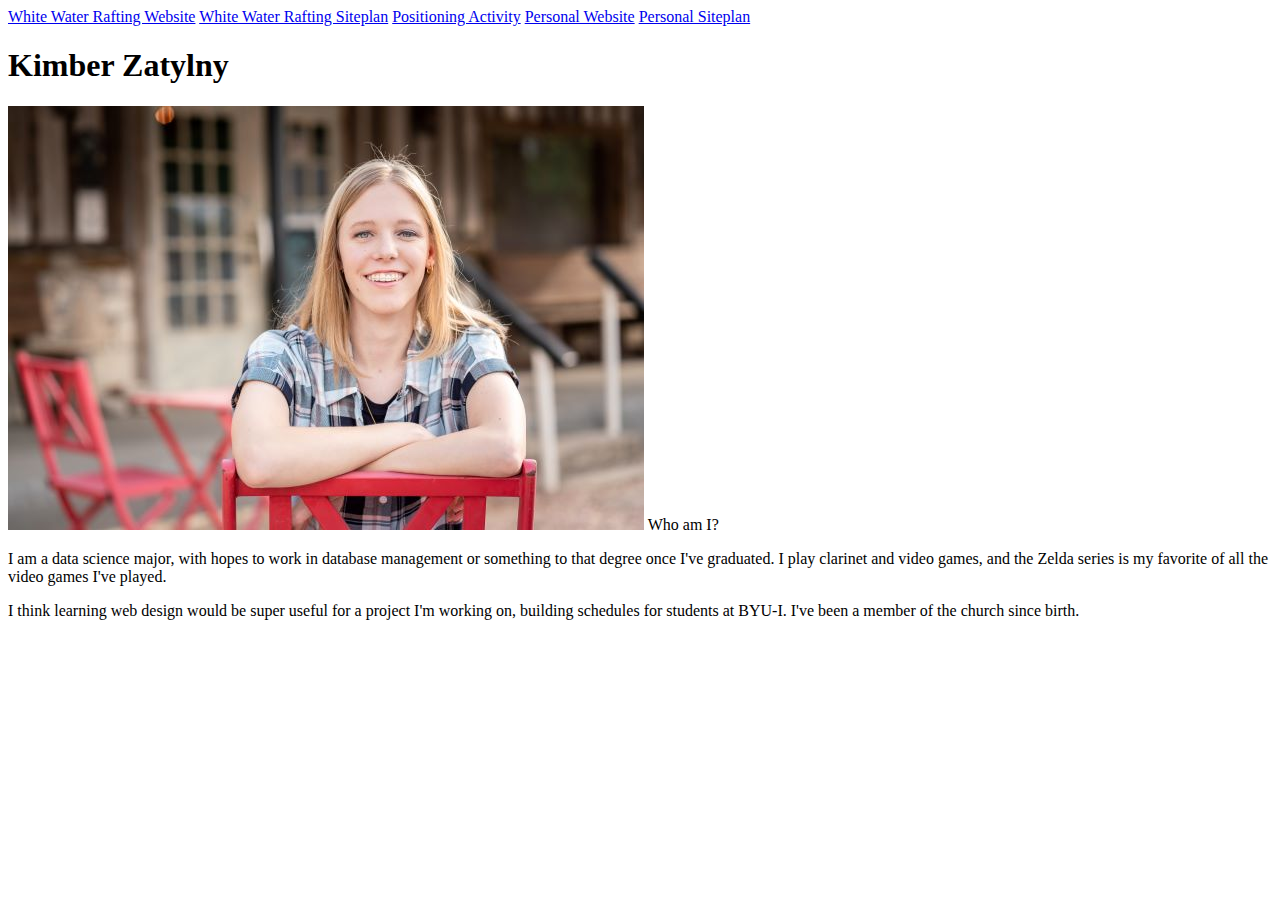
<file: index.html>
<!DOCTYPE html>
<html lang="en">
<head>
    <meta charset="UTF-8">
    <meta name="viewport" content="width=device-width, initial-scale=1.0">
    <title>WDD 130 | Home</title>
</head>
<body>
    <nav>
        <a href="wwr/index.html">White Water Rafting Website</a>
        <a href="wwr/site-plan-rafting.html">White Water Rafting Siteplan</a>
        <a href="wwr/positoning.html">Positioning Activity</a>
        <a href="#">Personal Website</a>
        <a href="class_builder/site-plan.html">Personal Siteplan</a>
    </nav>
    <h1>Kimber Zatylny</h1>
    <img src="kimber-zat.jpg" alt="Kimber Zatylny"
    <p>
        Who am I?
    </p>
    <p>
        I am a data science major, with hopes to work in database management or something to that degree once I've graduated.
        I play clarinet and video games, and the Zelda series is my favorite of all the video games I've played.
    </p>
    <p>
        I think learning web design would be super useful for a project I'm working on, building schedules for students at BYU-I.
        I've been a member of the church since birth.
    </p>
</body>
</html>
</file>
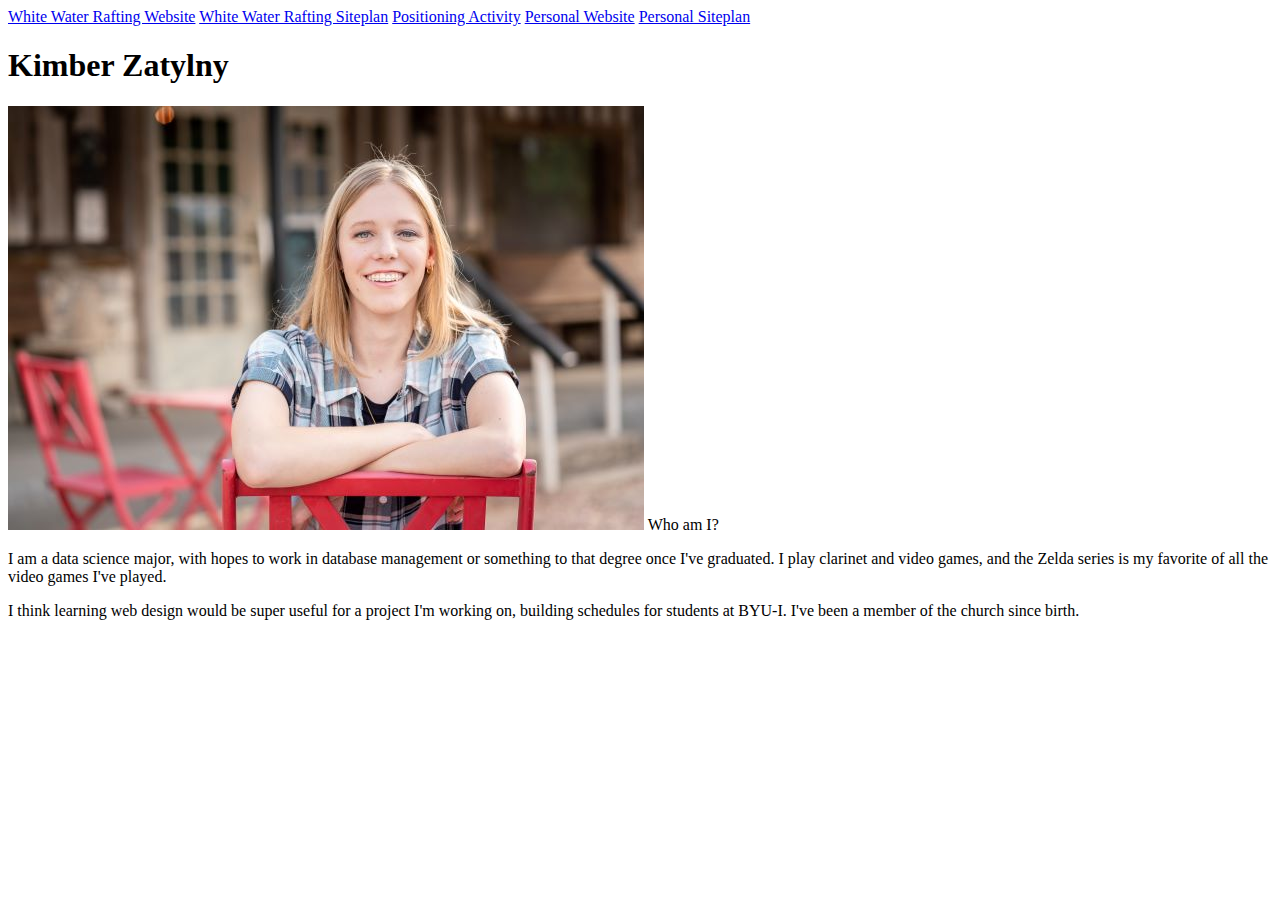
<file: Web Design/index.html>
<!DOCTYPE html>
<html lang="en">
<head>
    <meta charset="UTF-8">
    <meta name="viewport" content="width=device-width, initial-scale=1.0">
    <title>WDD 130 | Home</title>
</head>
<body>
    <nav>
        <a href="wwr/index.html">White Water Rafting Website</a>
        <a href="wwr/site-plan-rafting.html">White Water Rafting Siteplan</a>
        <a href="wwr/positoning.html">Positioning Activity</a>
        <a href="#">Personal Website</a>
        <a href="#">Personal Siteplan</a>
    </nav>
    <h1>Kimber Zatylny</h1>
    <img src="kimber-zat.jpg" alt="Kimber Zatylny"
    <p>
        Who am I?
    </p>
    <p>
        I am a data science major, with hopes to work in database management or something to that degree once I've graduated.
        I play clarinet and video games, and the Zelda series is my favorite of all the video games I've played.
    </p>
    <p>
        I think learning web design would be super useful for a project I'm working on, building schedules for students at BYU-I.
        I've been a member of the church since birth.
    </p>
</body>
</html>
</file>
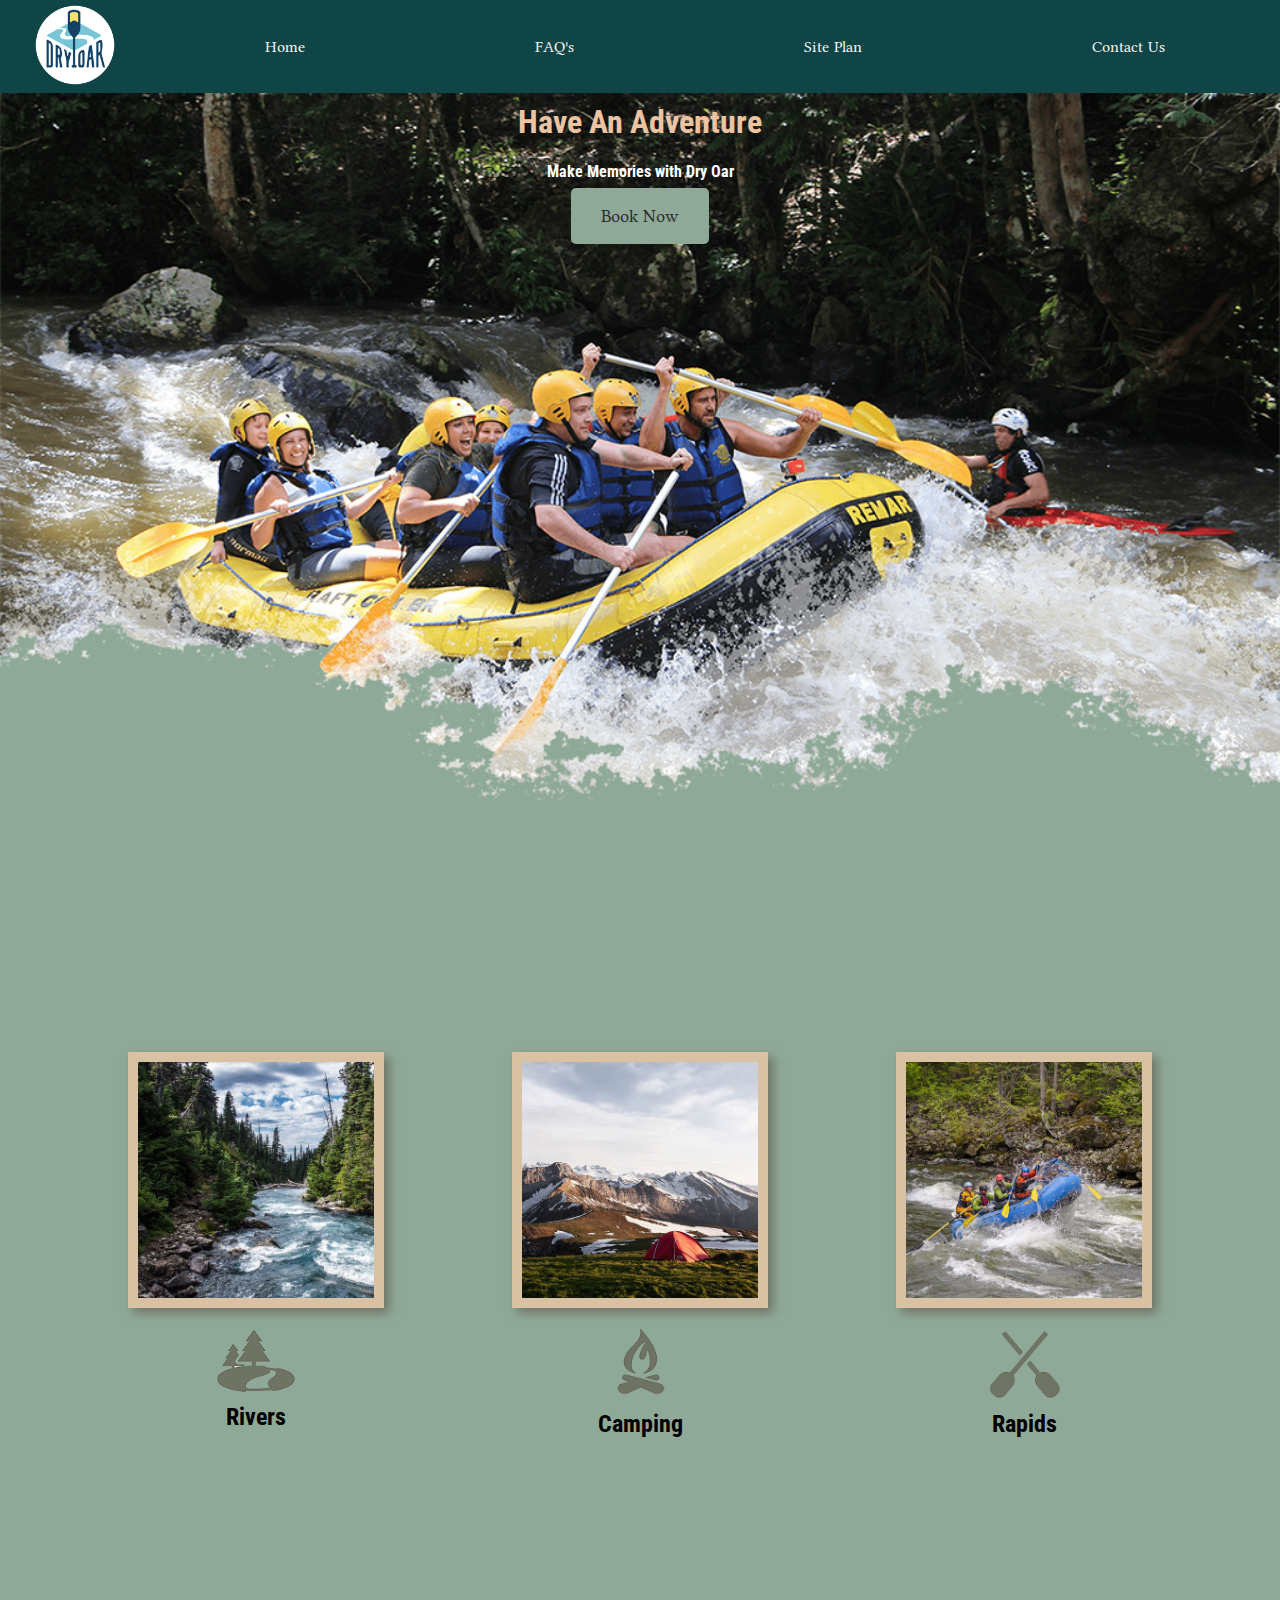
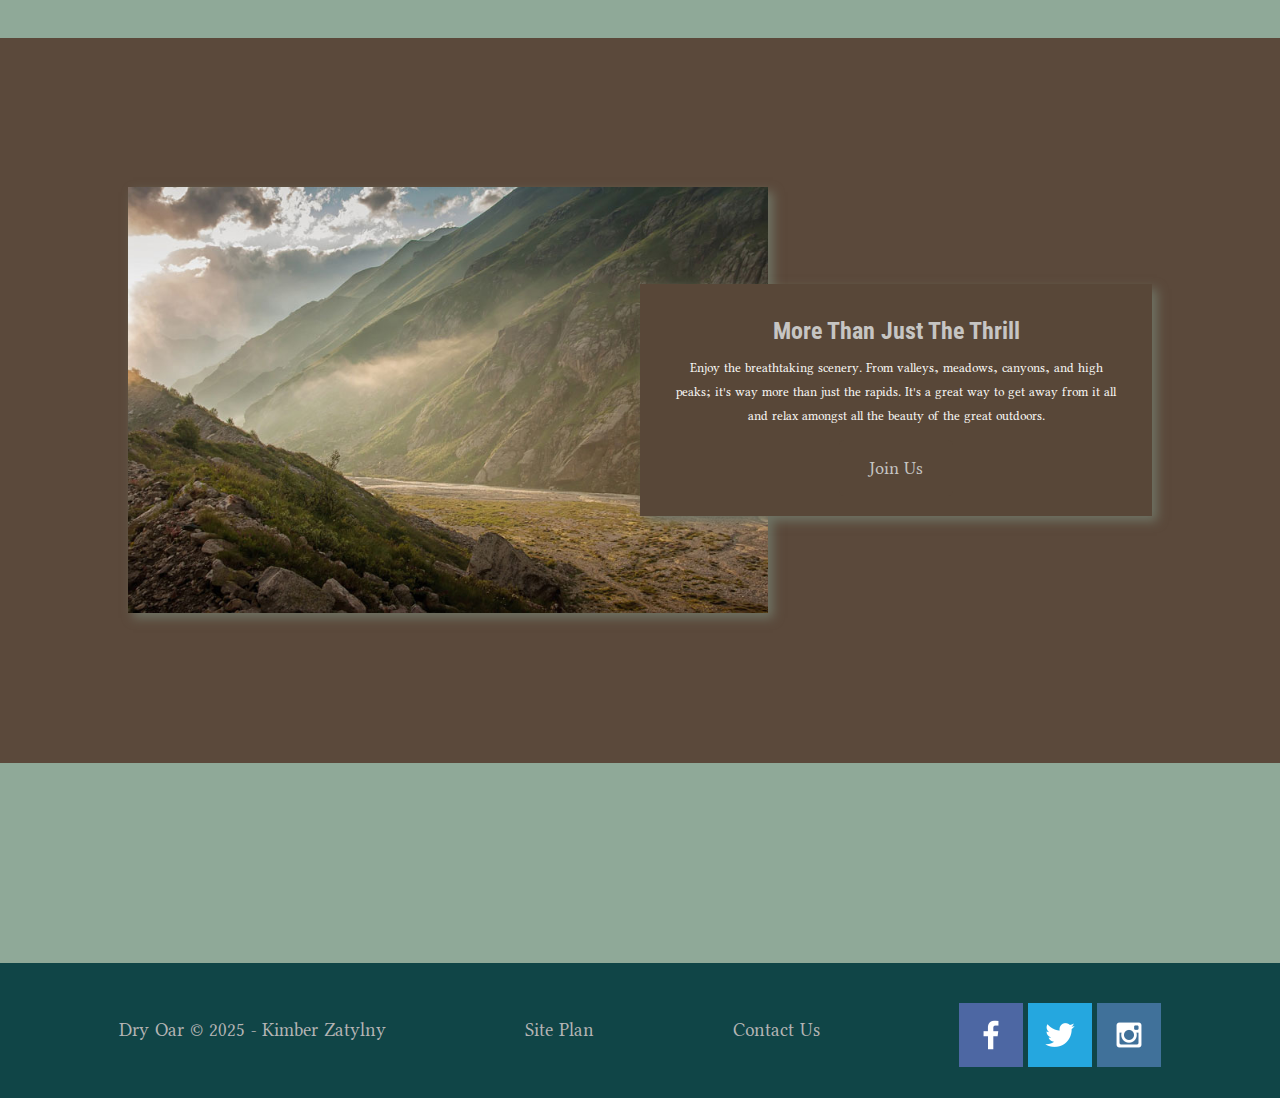
<file: wwr/index.html>
<!DOCTYPE html>
<html lang="en">
<head>
    <meta charset="UTF-8">
    <meta name="viewport" content="width=device-width, initial-scale=1.0">
    <link rel="stylesheet" href="styles/style.css">
    <title>Whitewater Rafting Vacations | Dry Oar Boating | Home</title>
</head>

<body>
    <div id="content">
        <header>
            <a id="logo_link" href="index.html">
                <img class="logo" src=./images/dryoarlogo.png alt="Dry Oar Logo">
            </a>
            <nav>
                <a href="index.html">Home</a>
                <a href="faqs.html">FAQ's</a>
                <a href="site-plan-rafting.html">Site Plan</a>
                <a href="contactus.html">Contact Us</a>
            </nav>
        </header>
        <div id="hero">
            <div id="hero-box">
                <img id="hero-img" src="images/hero.png" alt="People enjoying rafting">
            </div>
            <section id="hero-msg">
                <h1 class="home-title">Have An Adventure</h1>
                <h4>Make Memories with Dry Oar</h4>
                <div class="button-box">
                    <a class="book" href="contactus.html">Book Now</a>
                </div>
            </section>
        </div>
        <main class="home-grid">
            <section class="rivers-card">
                <img class="card-img" src="images/rivers.jpg" alt="river in forest">
                <img class="icon" src="images/river_icon.png" alt="river icon">
                <h2>Rivers</h2>
            </section>
            <section class="camping-card">
                <img class="card-img" src="images/camping.jpg" alt="tent in mountains">
                <img class="icon" src="images/fire_icon.png" alt="fire icon">
                <h2>Camping</h2>
            </section>
            <section class="rapids-card">
                <img class="card-img" src="images/rapids.jpg" alt="rafting boat">
                <img class="icon" src="images/oars.png" alt="oars icon">
                <h2>Rapids</h2>
            </section>
            <div id="background"></div>
            <img class="mountains" src="images/mountains.jpg" alt="Misty mountains">
            <section class="msg">
                <h2>More Than Just The Thrill</h2>
                <p>Enjoy the breathtaking scenery. From valleys, meadows, canyons, and high peaks; it's way more than just the rapids. It's a great way to get away from it all and relax amongst all the beauty of the great outdoors. </p>
                <a class='join' href="rivers.html">Join Us</a>
            </section>
        </main>
        <footer>
            <p>Dry Oar &copy; 2025 - Kimber Zatylny</p>
            <p><a href="site-plan-rafting.html">Site Plan</a></p>
            <p><a href="contactus.html">Contact Us</a></p>
            <div class="social">
                <a href="https://facebook.com" target="_blank">
                    <img src="images/facebook.png" alt="fb icon">
                </a>
                <a href="https://twitter.com" target="_blank">
                    <img src="images/twitter.png" alt="twitter icon">
                </a>
                <a href="https://instagram.com" target="_blank">
                    <img src="images/instagram.png" alt="instagram icon">
                </a>
            </div>
        </footer>
    </div>
</body>

</html>
</file>
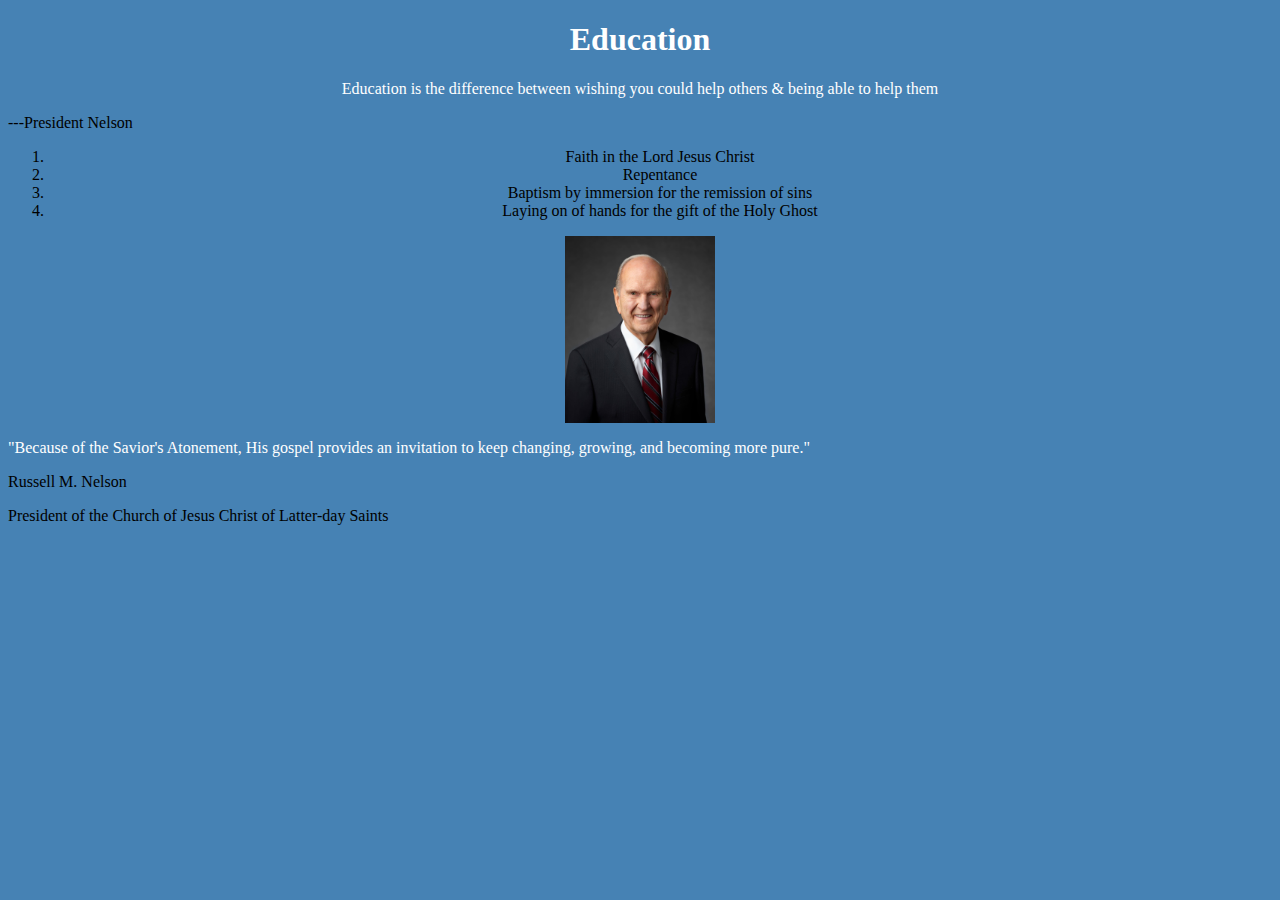
<file: in_class/W04/index.html>
<!DOCTYPE html>
<html lang="en">
<head>
    <meta charset="UTF-8">
    <meta name="viewport" content="width=device-width, initial-scale=1.0">
    <title>Document</title>
</head>
<body>
    <h1 id="title">Education</h1>

    <p id="quote1">Education is the difference between wishing you could help others & being able to help them</p>

    <p>---President Nelson</p>

    <ol id="list">
        <li>Faith in the Lord Jesus Christ</li>
        <li>Repentance</li>
        <li>Baptism by immersion for the remission of sins</li>
        <li>Laying on of hands for the gift of the Holy Ghost</li>
    </ol>
    
    <img src="./russell_nelson.jpeg" />
    
    <p id="quote2">"Because of the Savior's Atonement, His gospel provides an invitation to keep changing, growing, and becoming more pure."</p>
    
    <p class="end_text">Russell M. Nelson</p>

    <p class="end_text">President of the Church of Jesus Christ of Latter-day Saints</p>
</body>
</html>
<link
    type="text/css"
    rel="stylesheet"
    href="./styles.css"
/>
</file>
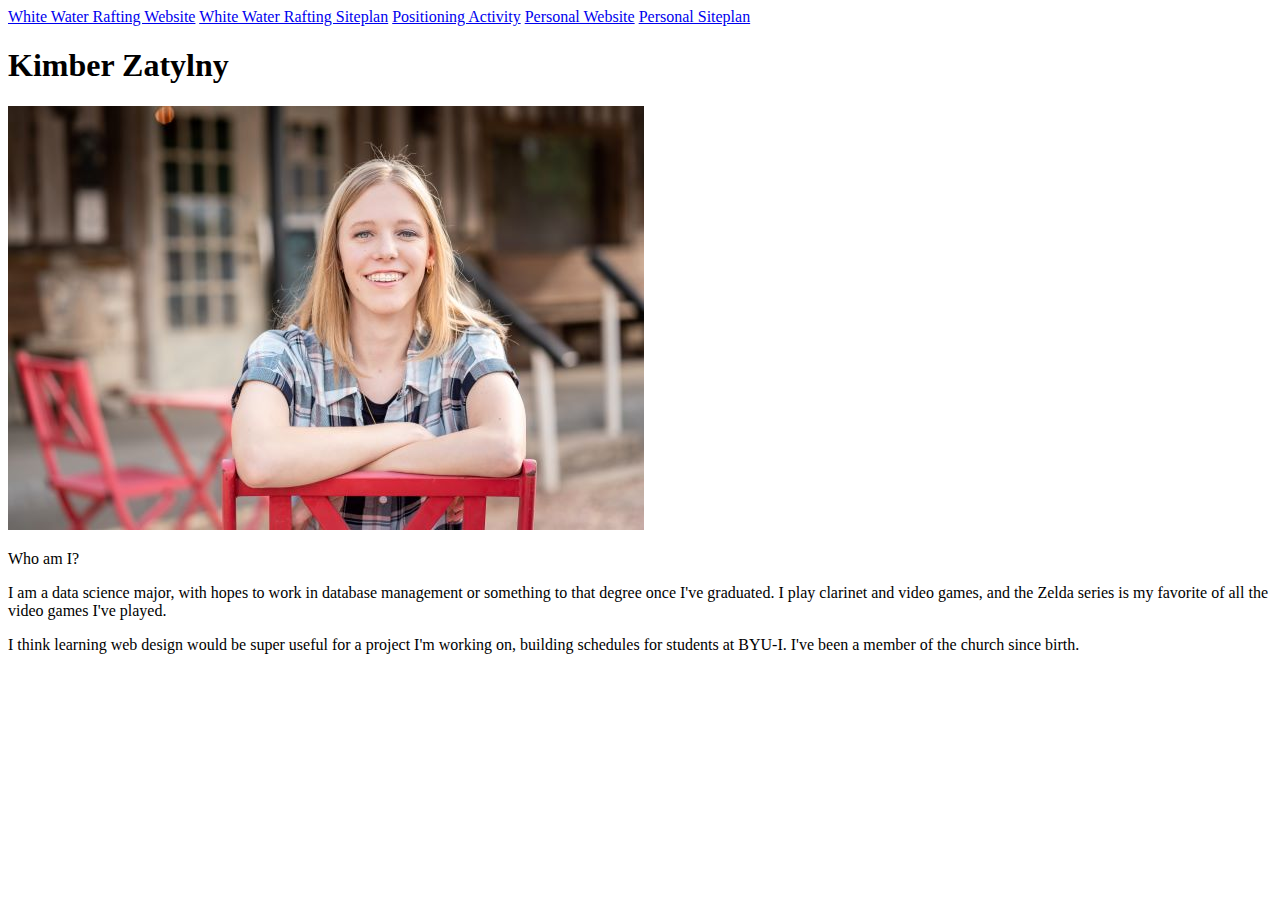
<file: Web Design/W01/index.html>
<!DOCTYPE html>
<html lang="en">
<head>
    <meta charset="UTF-8">
    <meta name="viewport" content="width=device-width, initial-scale=1.0">
    <title>WDD 130 | Home</title>
</head>
<body>
    <nav>
        <a href="wwr/index.html">White Water Rafting Website</a>
        <a href="wwr/site-plan-rafting.html">White Water Rafting Siteplan</a>
        <a href="wwr/positoning.html">Positioning Activity</a>
        <a href="#">Personal Website</a>
        <a href="#">Personal Siteplan</a>
    </nav>
    <h1>Kimber Zatylny</h1>
    <img src="kimber-zat.jpg" alt="Kimber Zatylny"
    <p>

    </p>
    <p>
        Who am I?
    </p>
    <p>
        I am a data science major, with hopes to work in database management or something to that degree once I've graduated.
        I play clarinet and video games, and the Zelda series is my favorite of all the video games I've played.
    </p>
    <p>
        I think learning web design would be super useful for a project I'm working on, building schedules for students at BYU-I.
        I've been a member of the church since birth.
    </p>
</body>
</html>
</file>
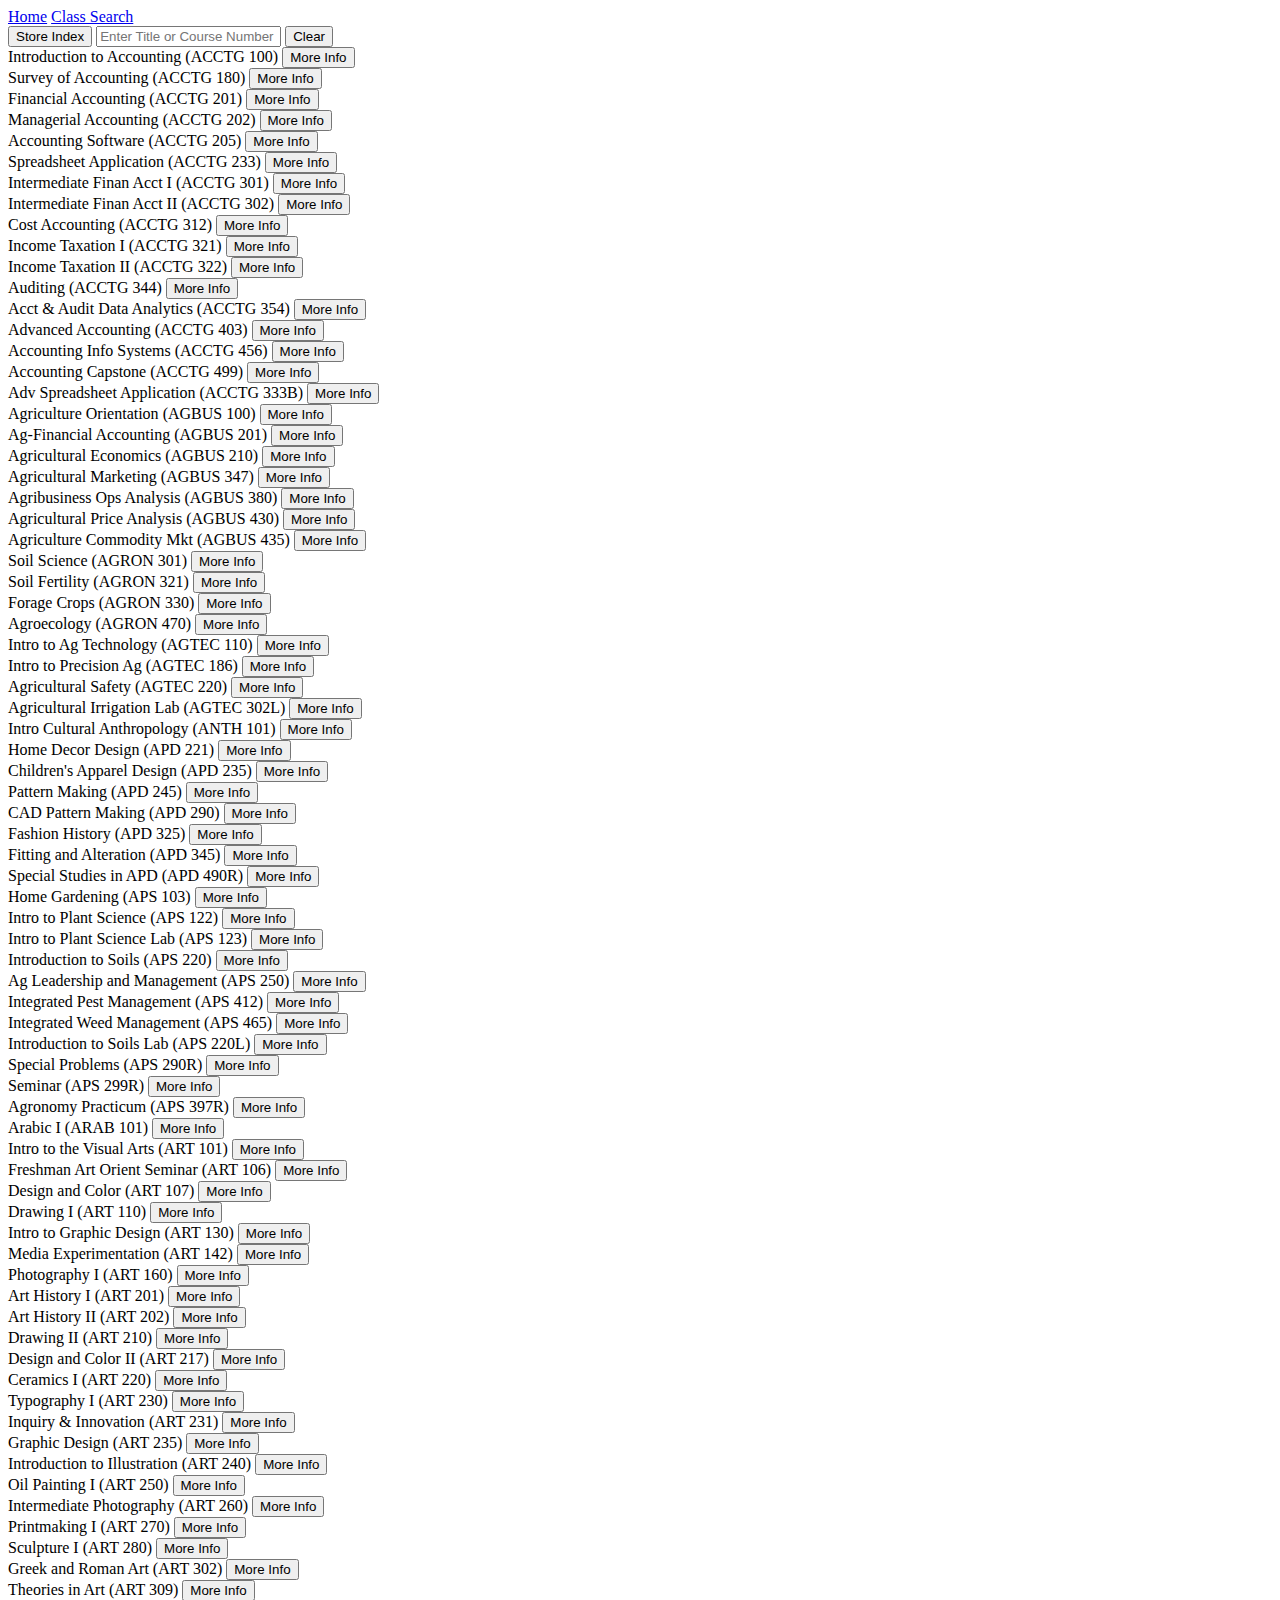
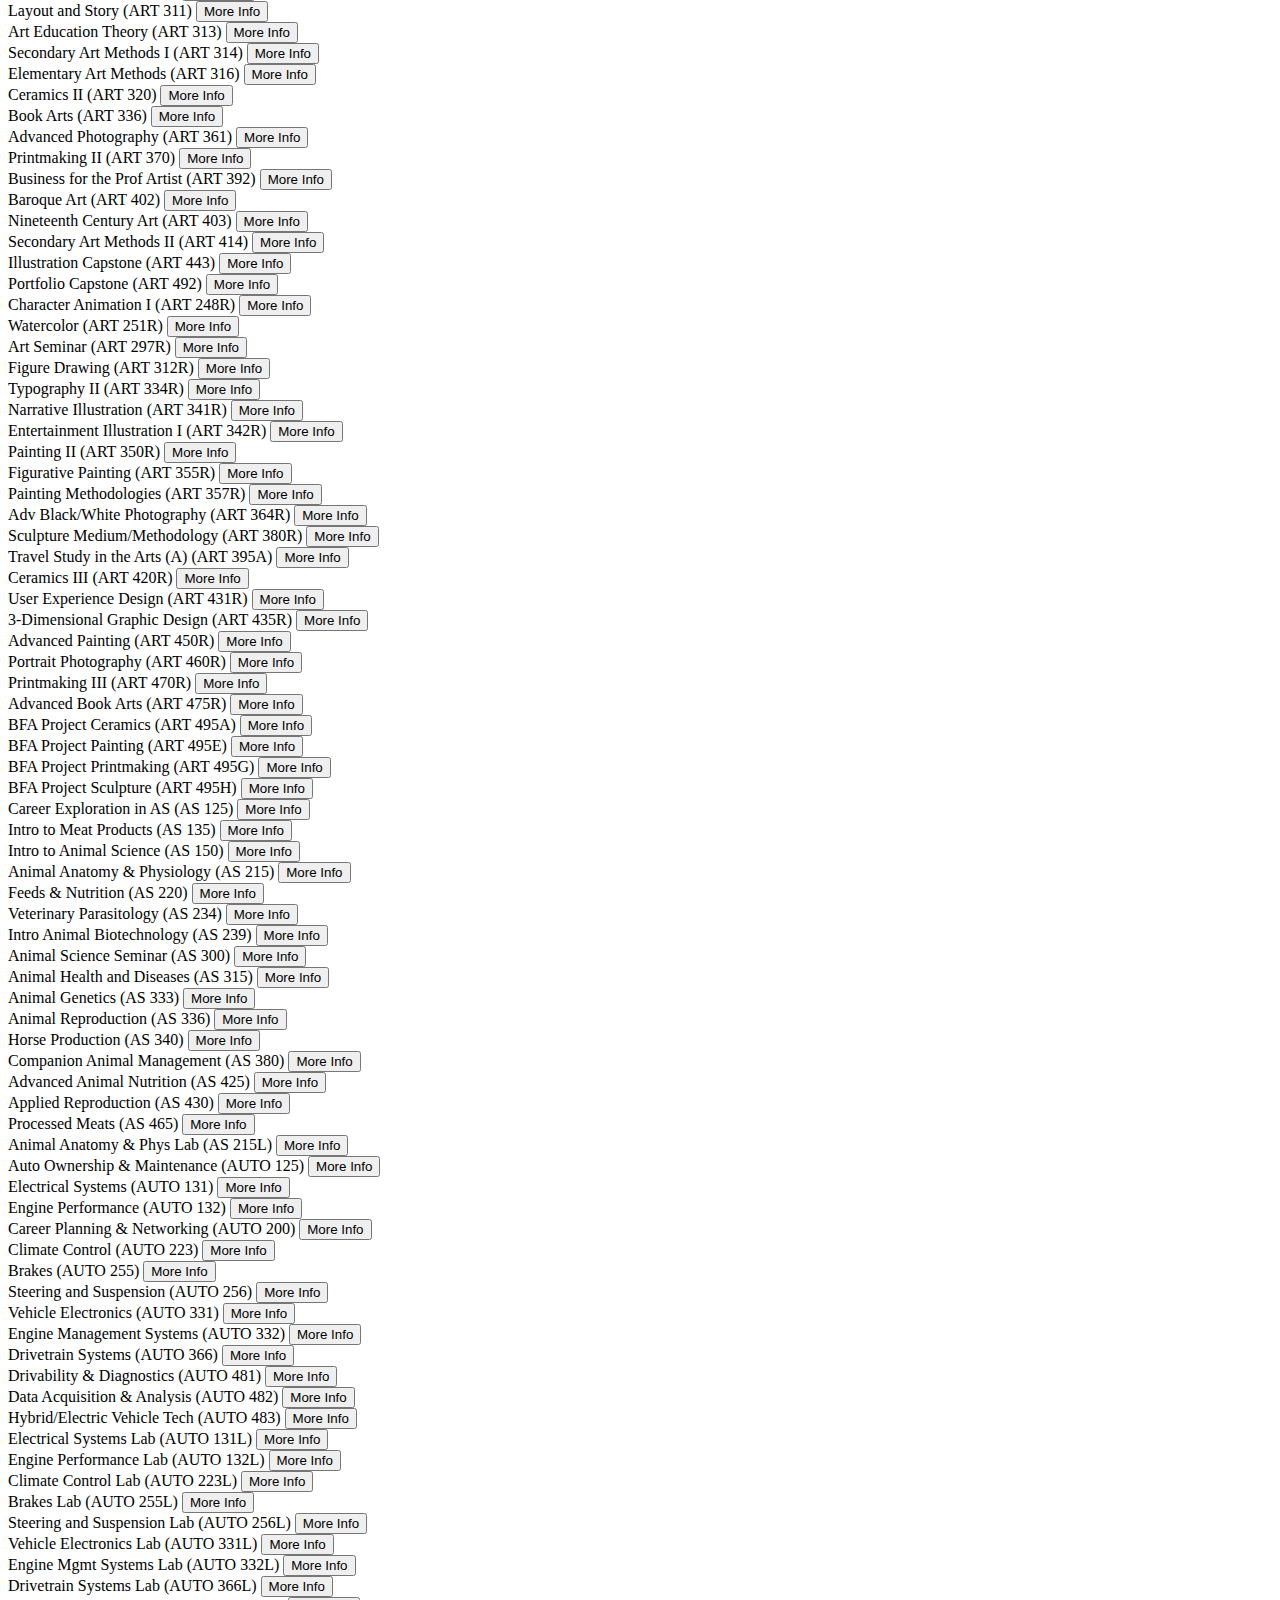
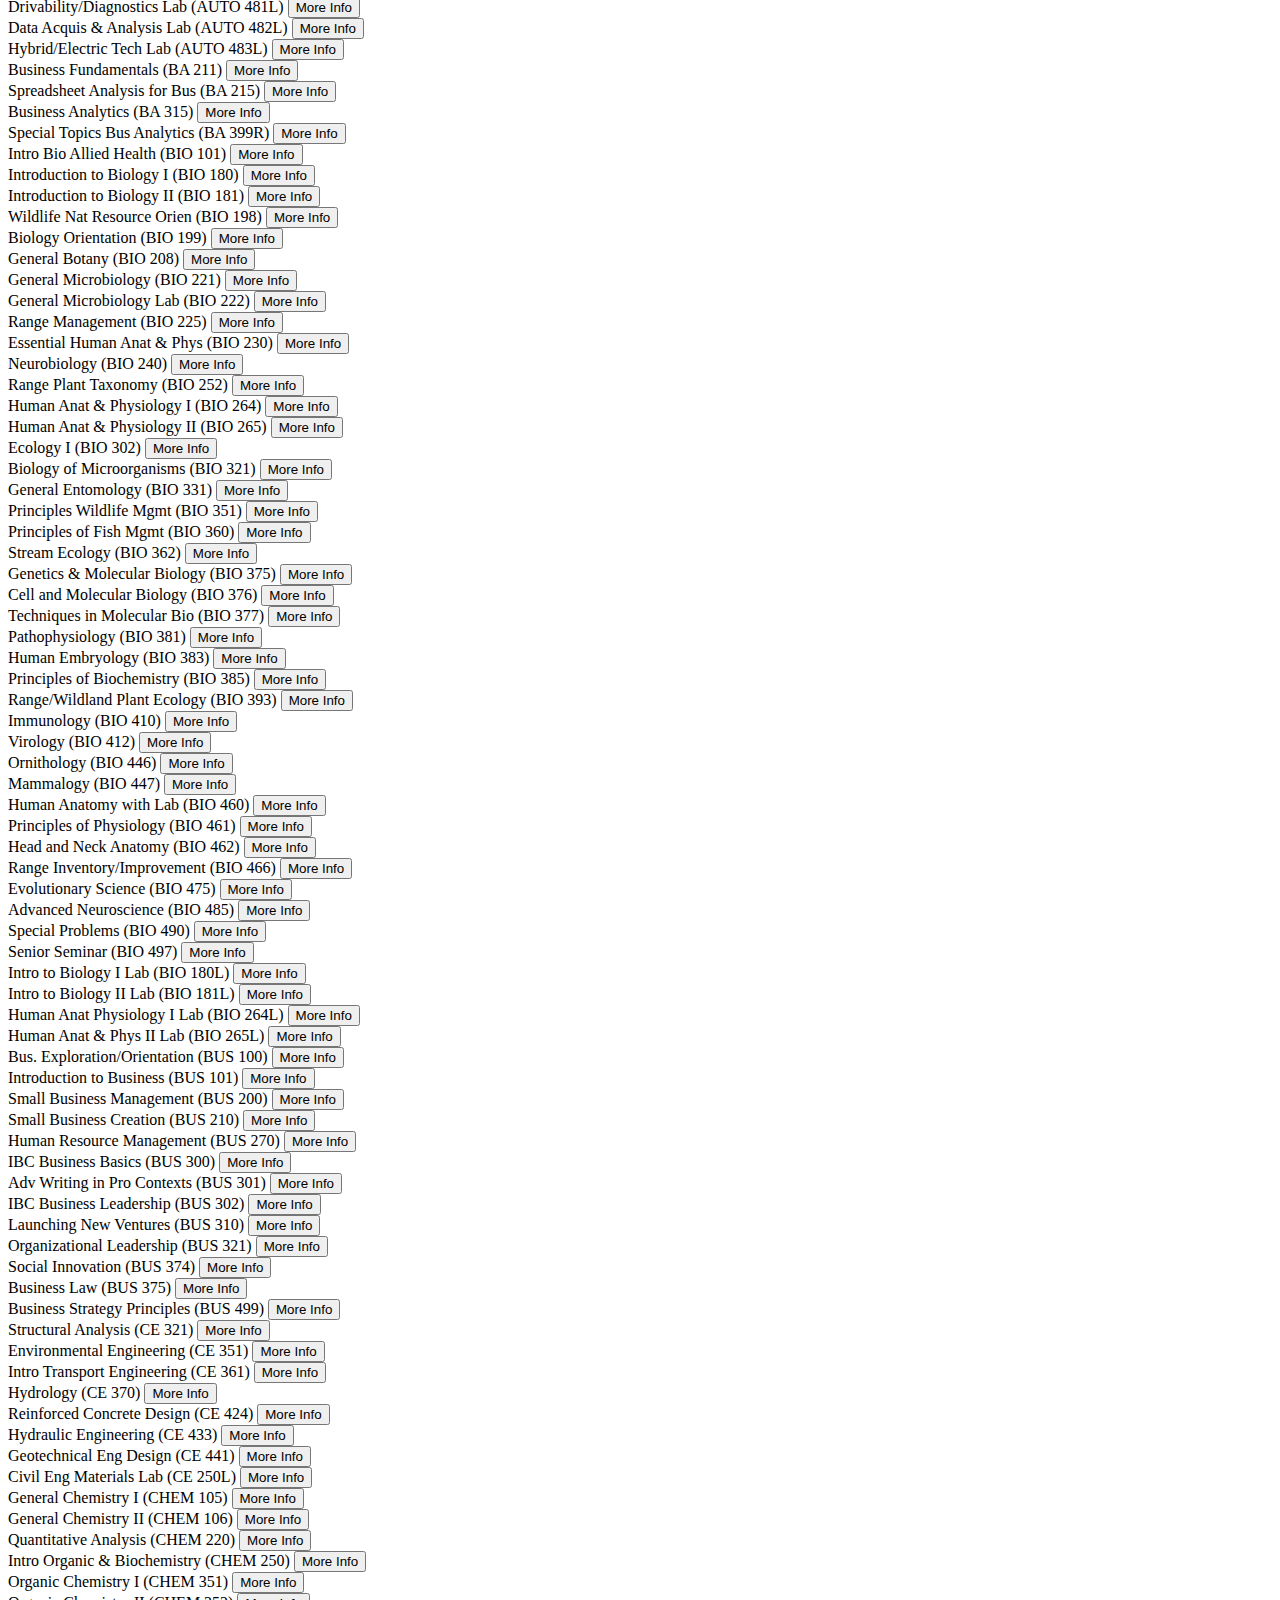
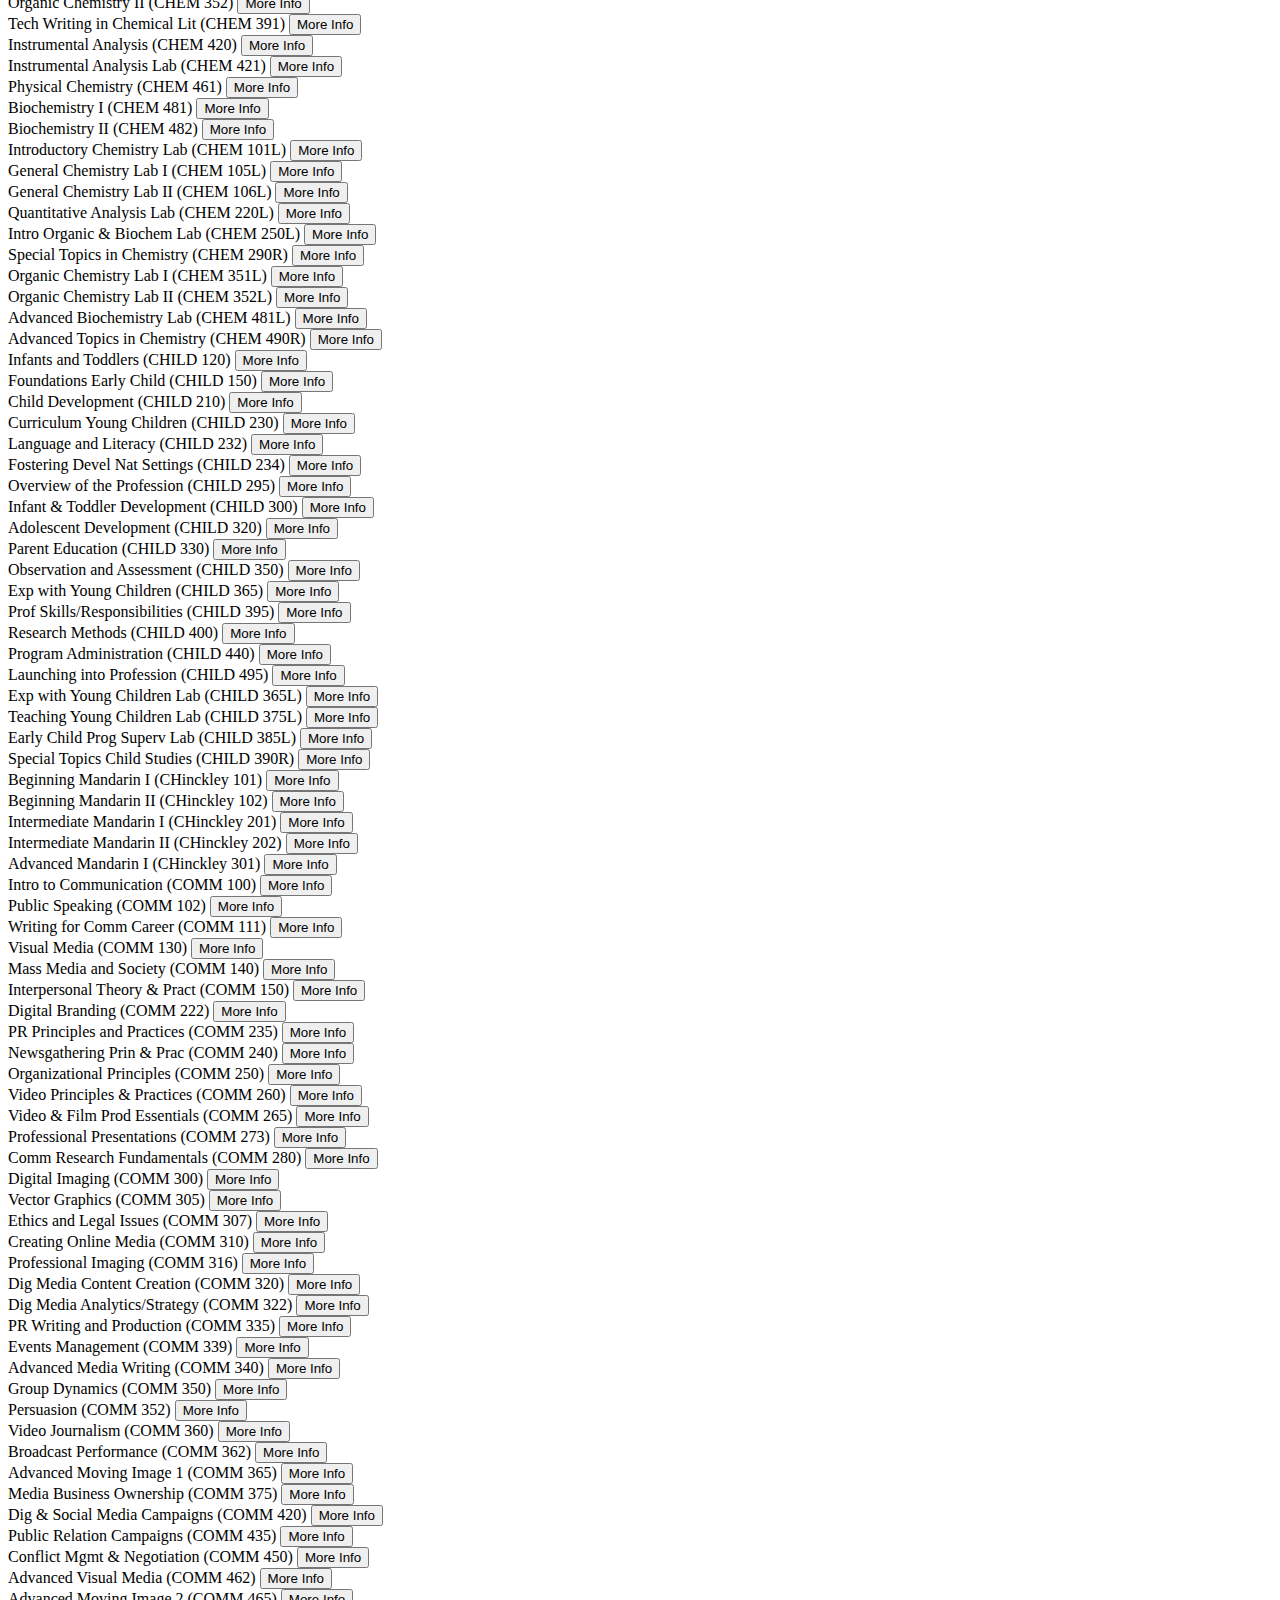
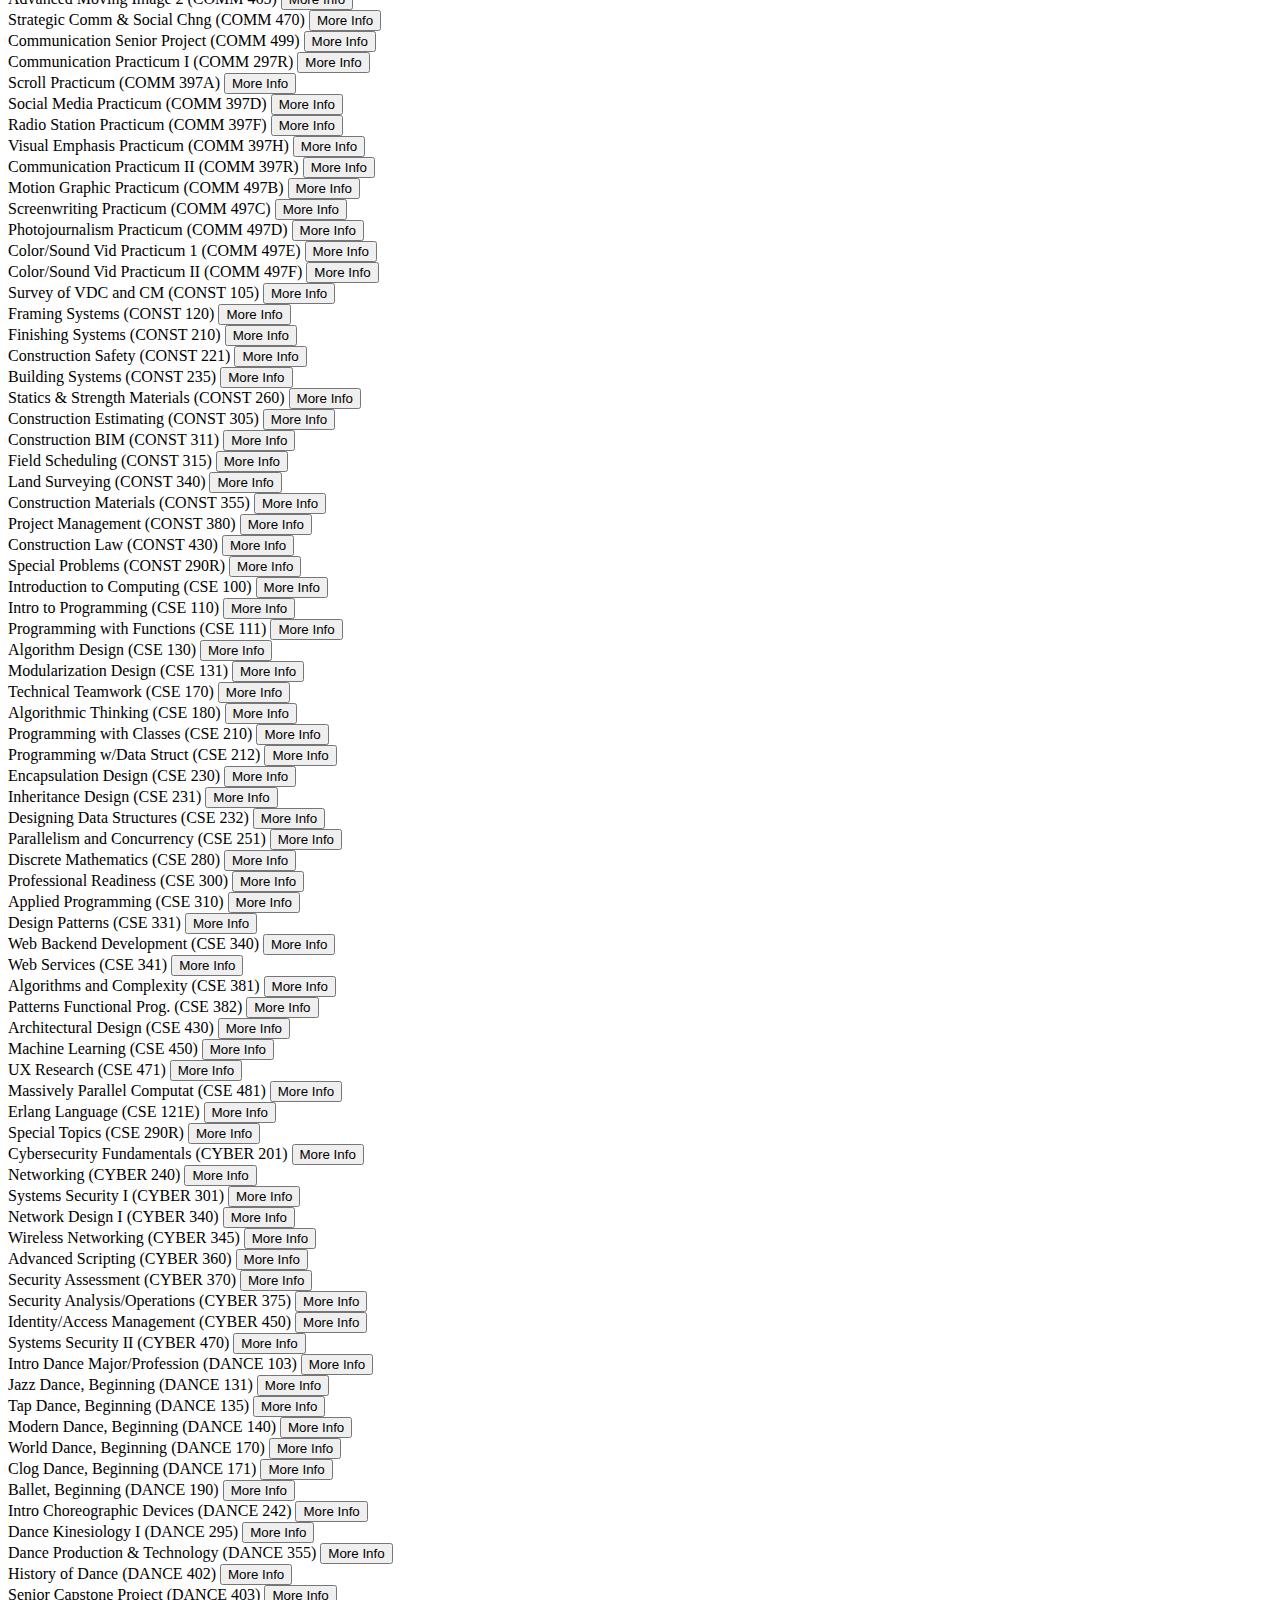
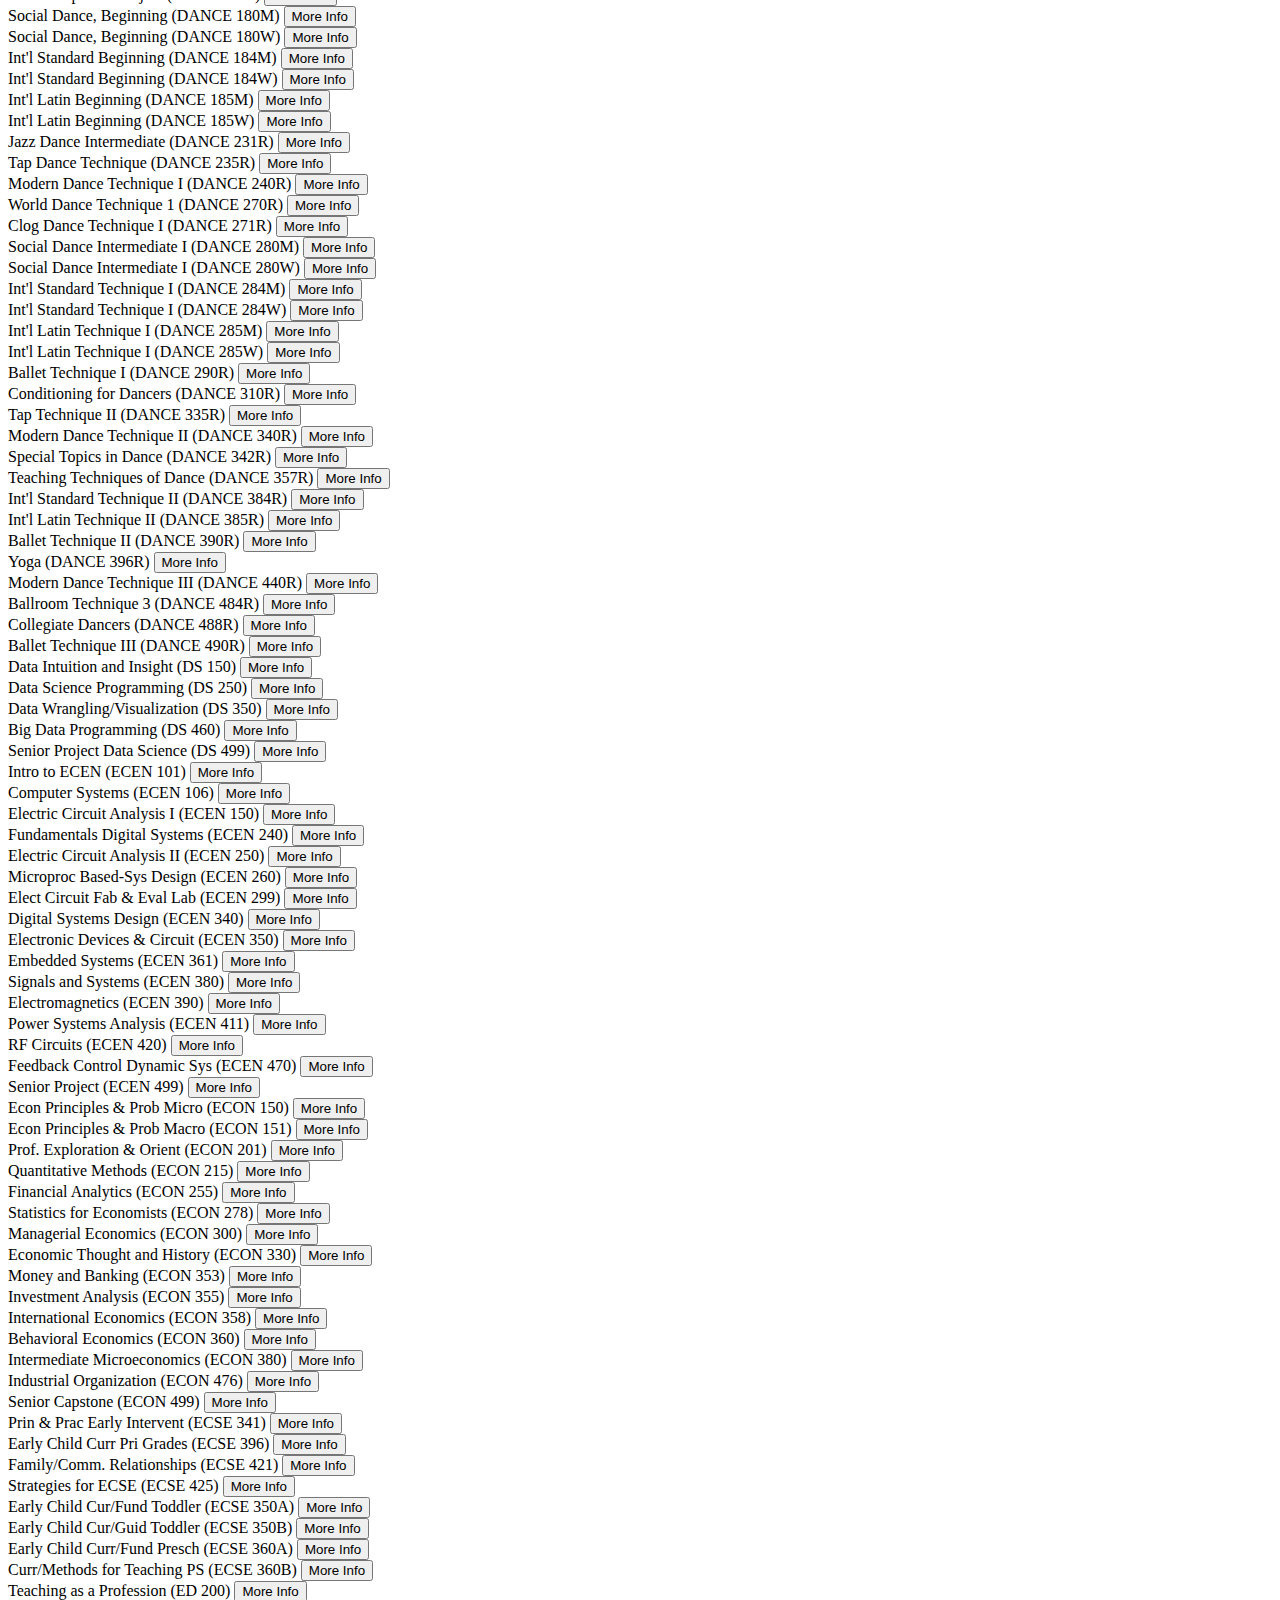
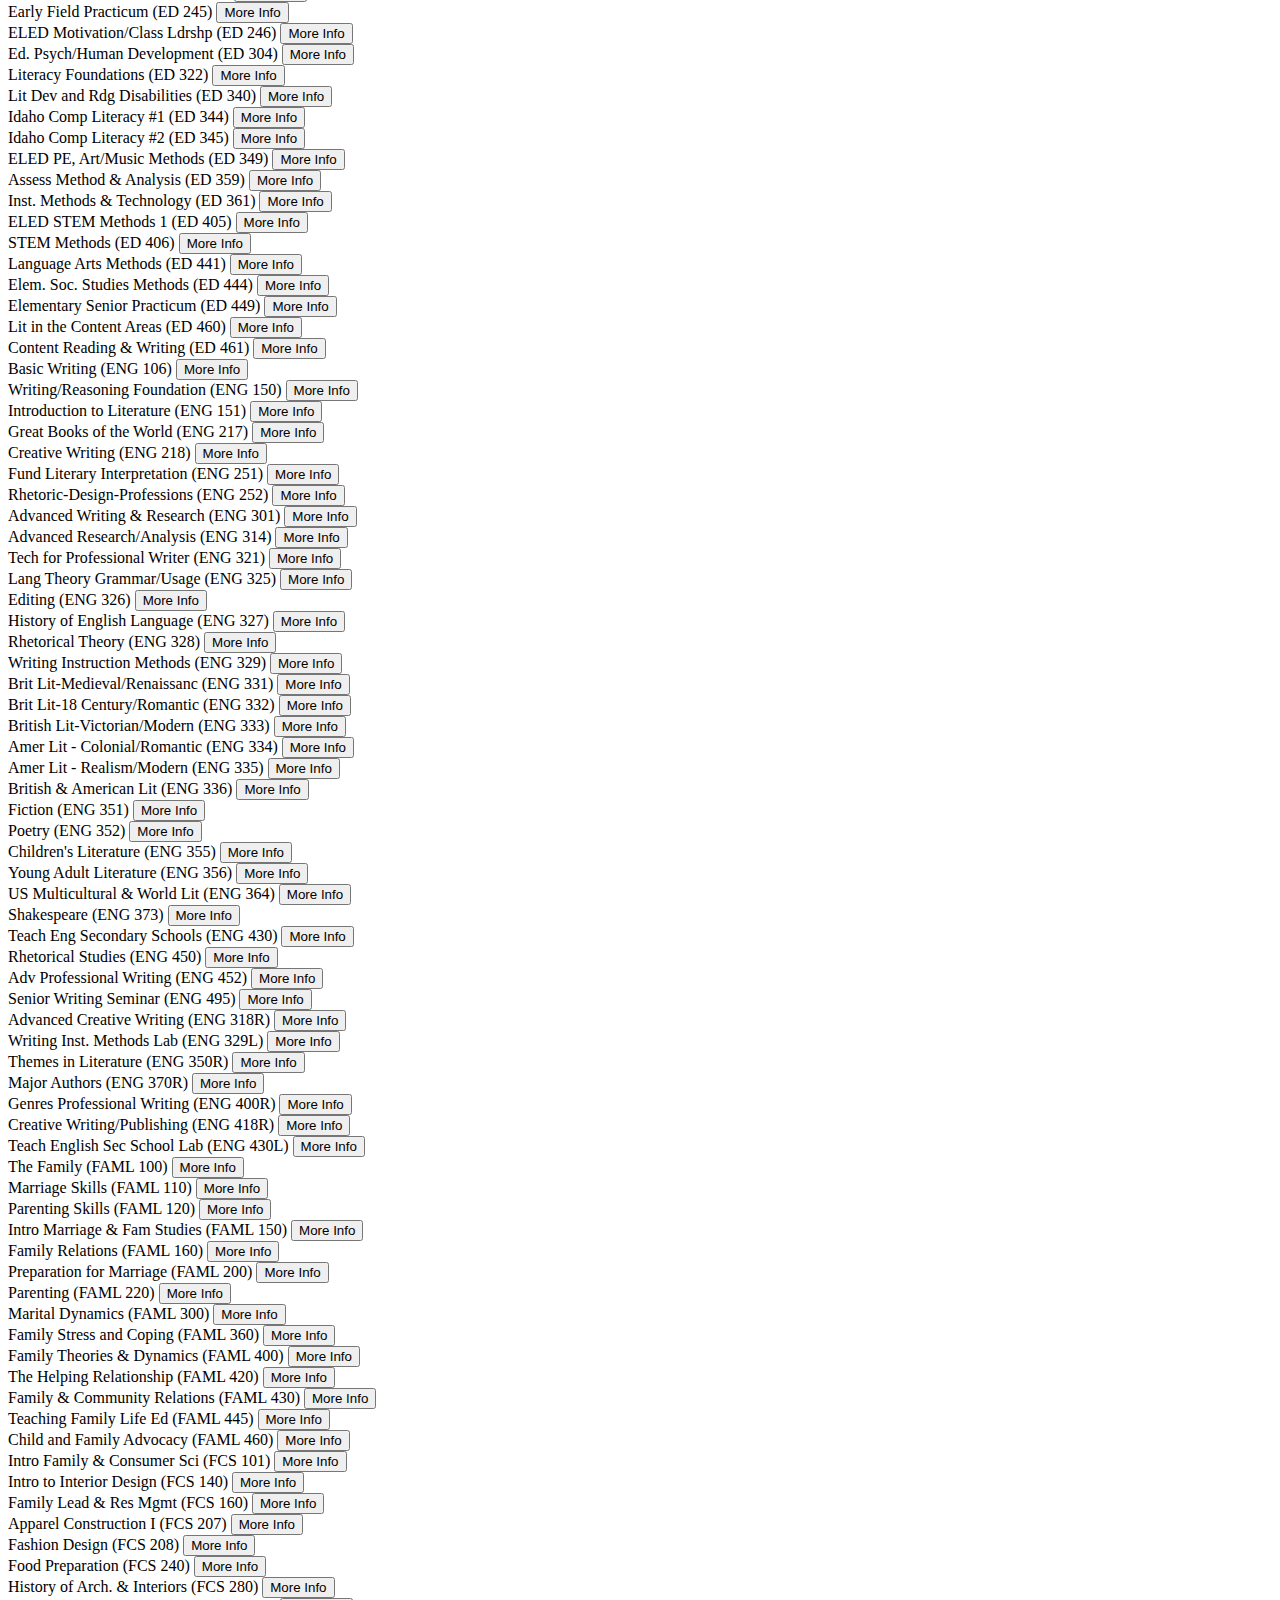
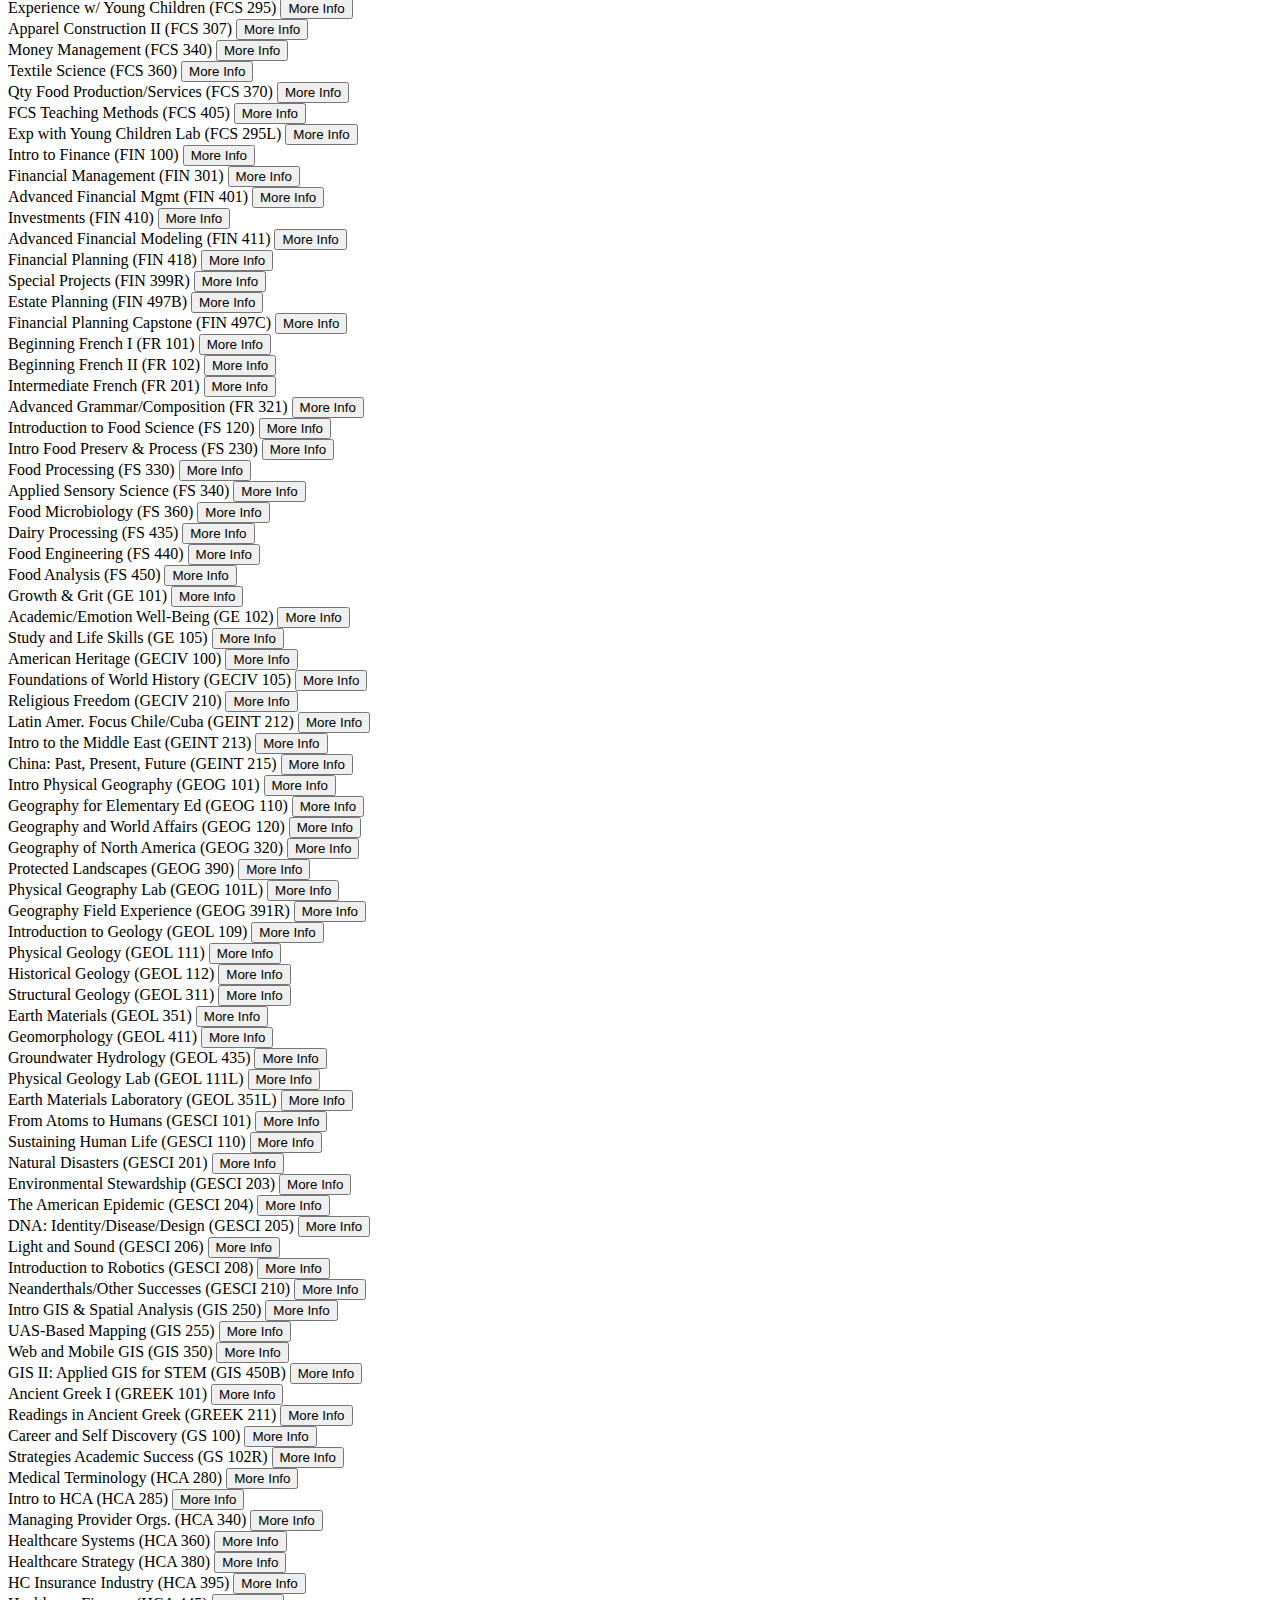
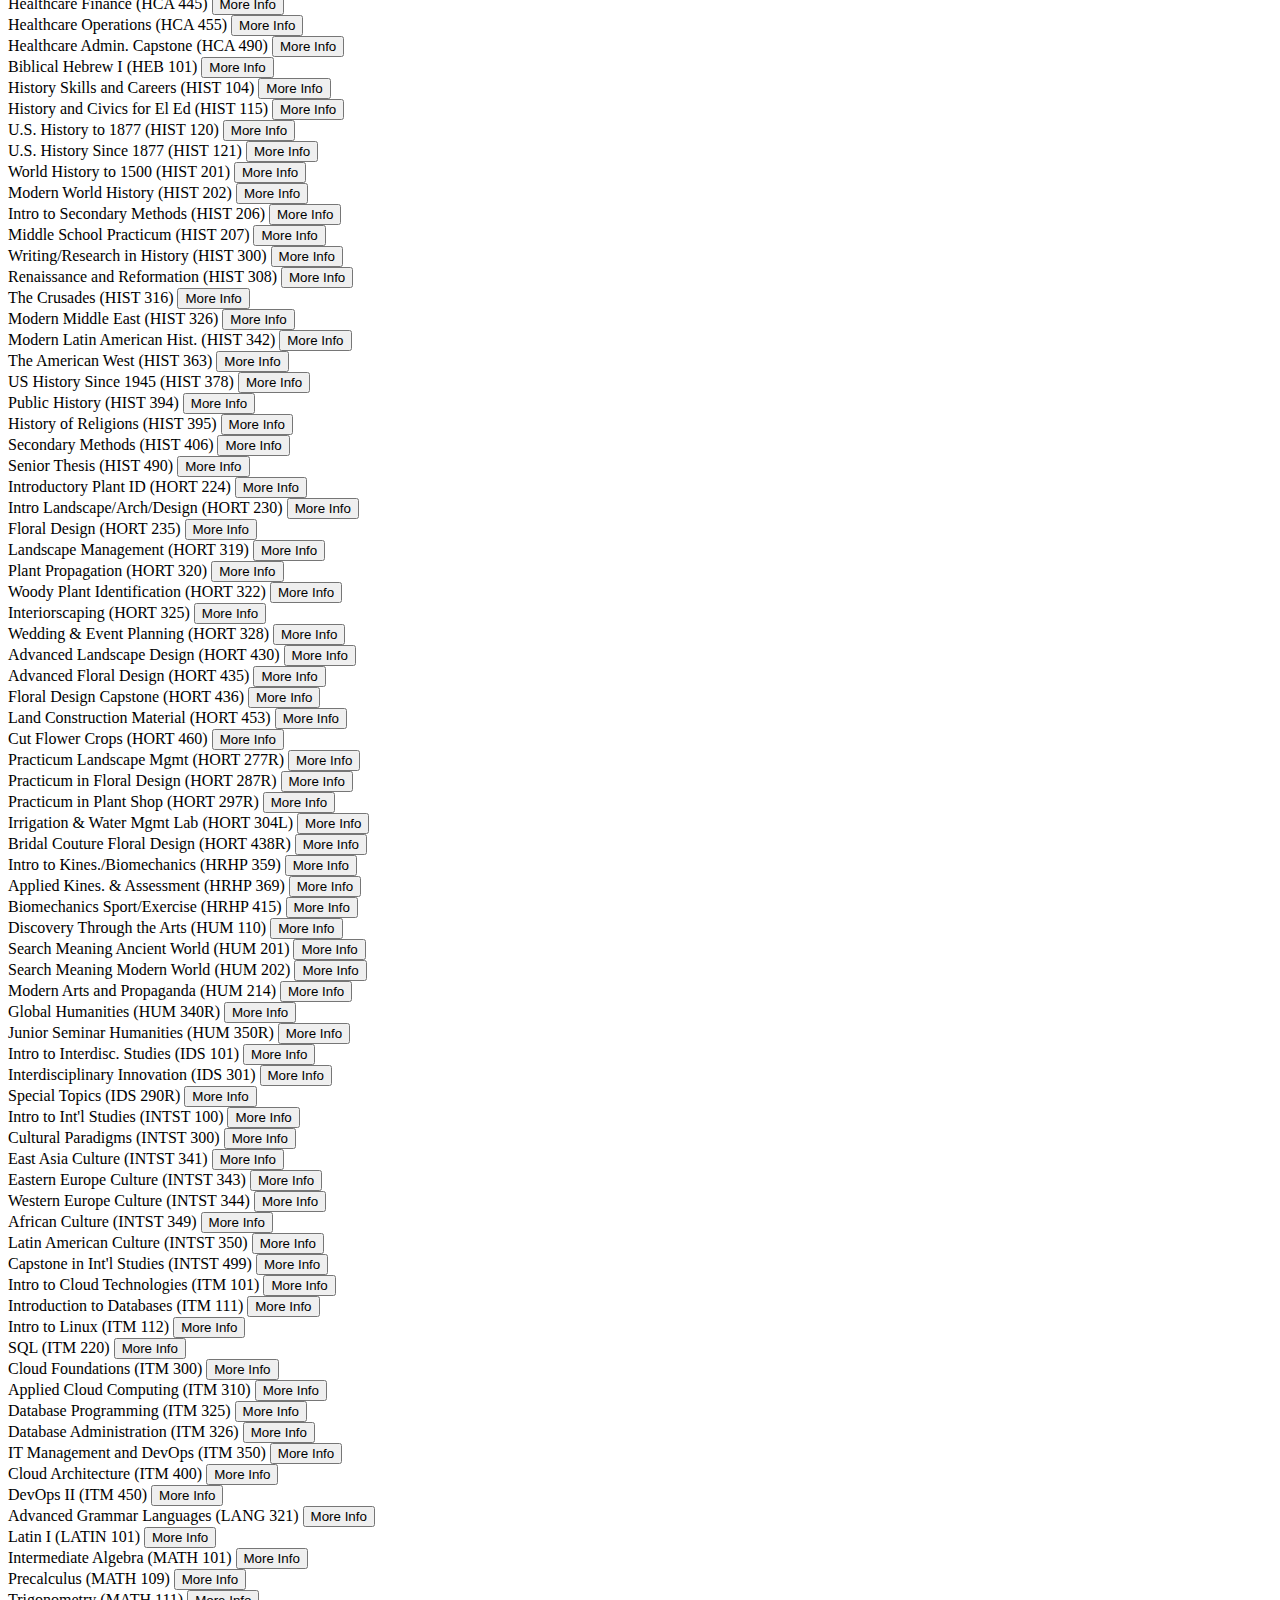
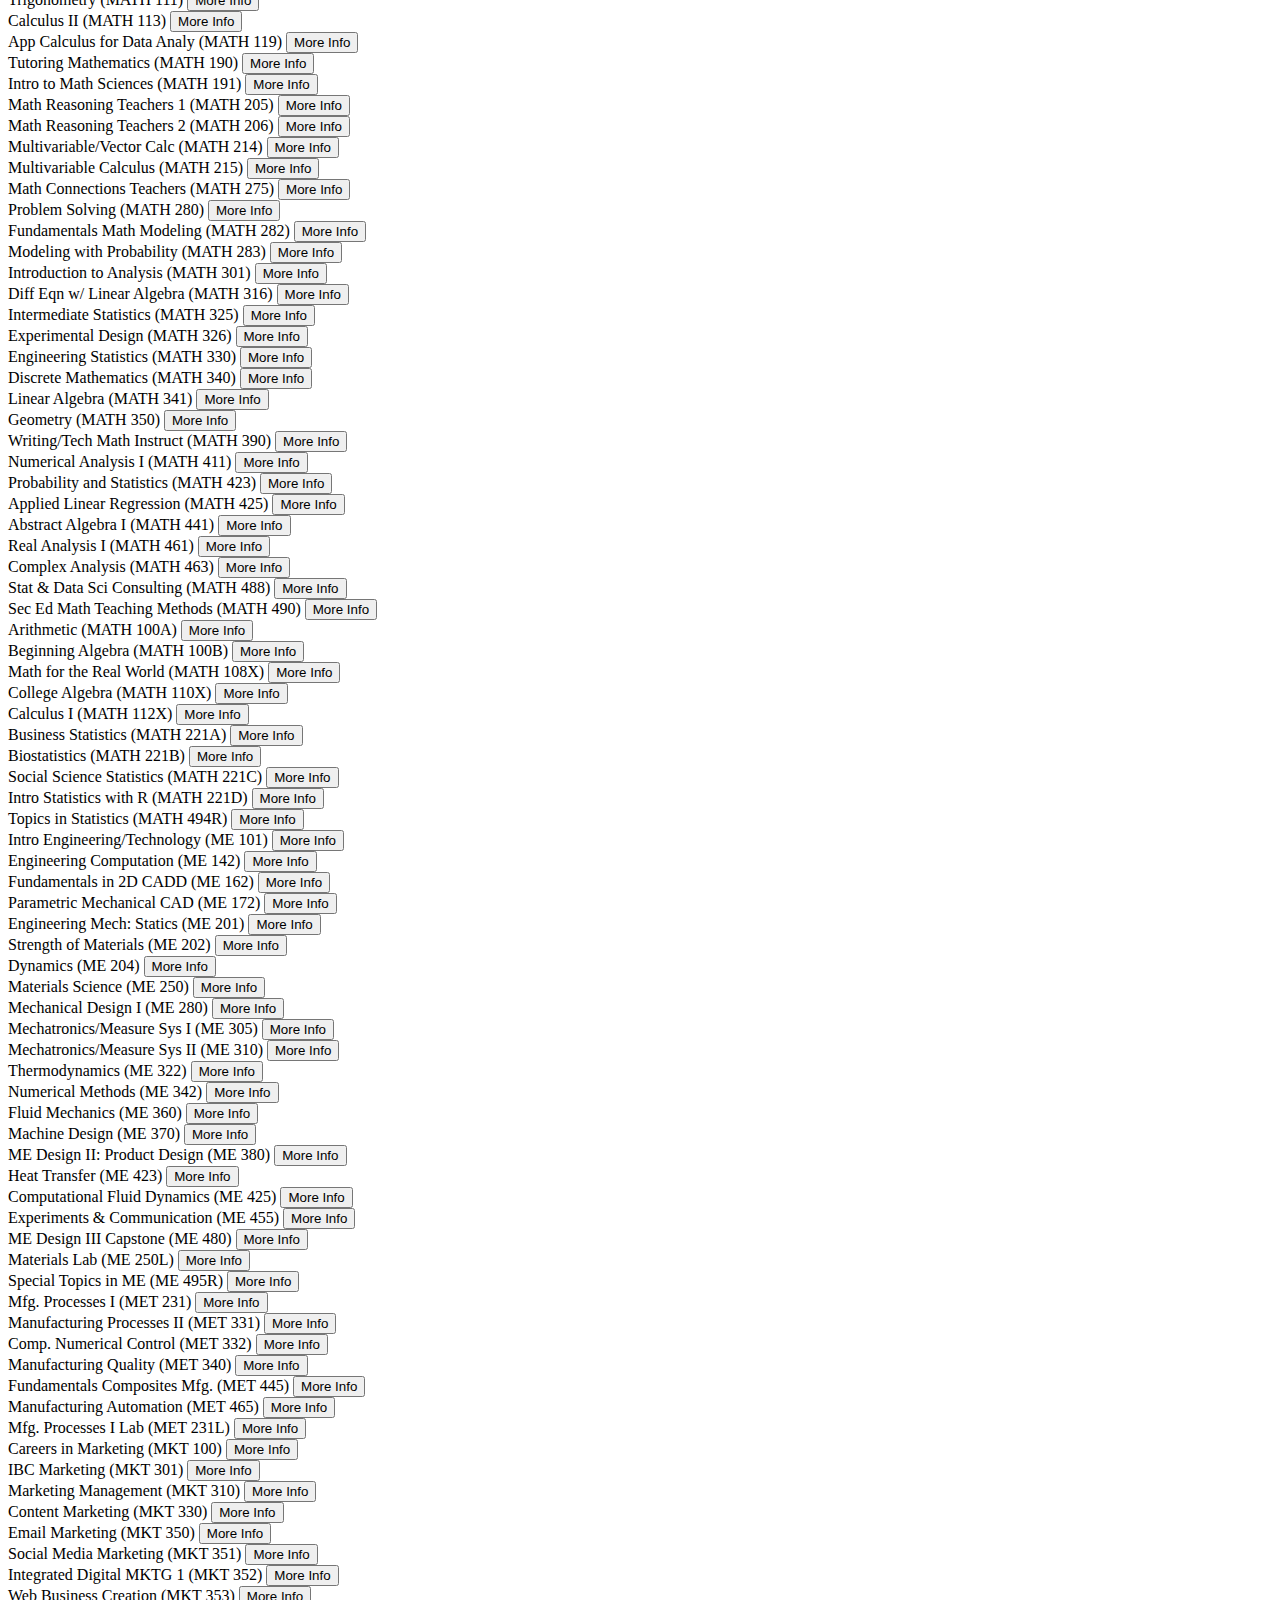
<file: class_builder/subpage1.html>
<!DOCTYPE html>
<html lang="en">
<head>
    <meta charset="UTF-8">
    <meta name="viewport" content="width=device-width, initial-scale=1.0">
    <title>Class Search</title>
</head>
<body>
    <nav>
        <a href="index.html">Home</a>
        <a href="subpage1.html">Class Search</a>
    </nav>
    <button id="storeIndexButton">Store Index</button>

    <input type="text" id="courseFilter" placeholder="Enter Title or Course Number">
    <button id="clearFilter">Clear</button>

    <div id="courseContainer"></div>

    <script>
        document.getElementById('storeIndexButton').addEventListener('click', function() {
            const index = 1; // Example index storage
            localStorage.setItem('index', index);
            // alert('Index stored in local storage: ' + index);
        });

        let courseData = []; // Store data globally for filtering

        window.addEventListener('load', function() {
            fetch('data2.json')
                .then(response => response.json())
                .then(data => {
                    // Sort data by course number and subject
                    const entries = Object.entries(data);
                    // Sort by Subject then Number
                    entries.sort((a, b) => {
                        if (a[1].Subject === b[1].Subject) {
                        return a[1].Number - b[1].Number;
                        }
                        return a[1].Subject.localeCompare(b[1].Subject);
                    });


                    courseData = entries; // Store for filtering
                    displayCourses();  // Initial display
                })
                .catch(error => console.error('Error loading JSON data:', error));
        });

        function displayCourses(filter = '') {
            const courseContainer = document.getElementById('courseContainer');
            courseContainer.innerHTML = ''; // Clear existing courses

            const uniqueCourses = new Set();
            courseData.forEach((item) => {
                const courseKey = `${item[1].Title} (${item[1].Subject} ${item[1].Number})`;
                if (!uniqueCourses.has(courseKey) && (filter === '' || courseKey.toLowerCase().includes(filter.toLowerCase()))) {
                    uniqueCourses.add(courseKey);

                    const div = document.createElement('div');
                    const course = document.createElement('span');
                    course.textContent = `(${item[1].Subject} ${item[1].Number}) `;
                    const title = document.createElement('span');
                    title.textContent = `${item[1].Title} `;
                    const info = document.createElement('button');
                    info.textContent = 'More Info';
                    info.addEventListener('click', function() {
                        localStorage.setItem('index', courseKey);
                        // alert('Index stored in local storage: ' + item.Title);
                        window.location.href = 'subpage2.html';
                    });
                    div.appendChild(title);
                    div.appendChild(course);
                    div.appendChild(info);
                    courseContainer.appendChild(div);
                }
            });
        }

        // Filter event listener
        document.getElementById('courseFilter').addEventListener('input', function() {
            displayCourses(this.value);
        });

        // Clear filter button
        document.getElementById('clearFilter').addEventListener('click', function() {
            document.getElementById('courseFilter').value = '';
            displayCourses('');
        });
    </script>
<footer>
    <p>Created: 2025 Kimber Zatylny</p>
</footer>
</body>
</html>
</file>
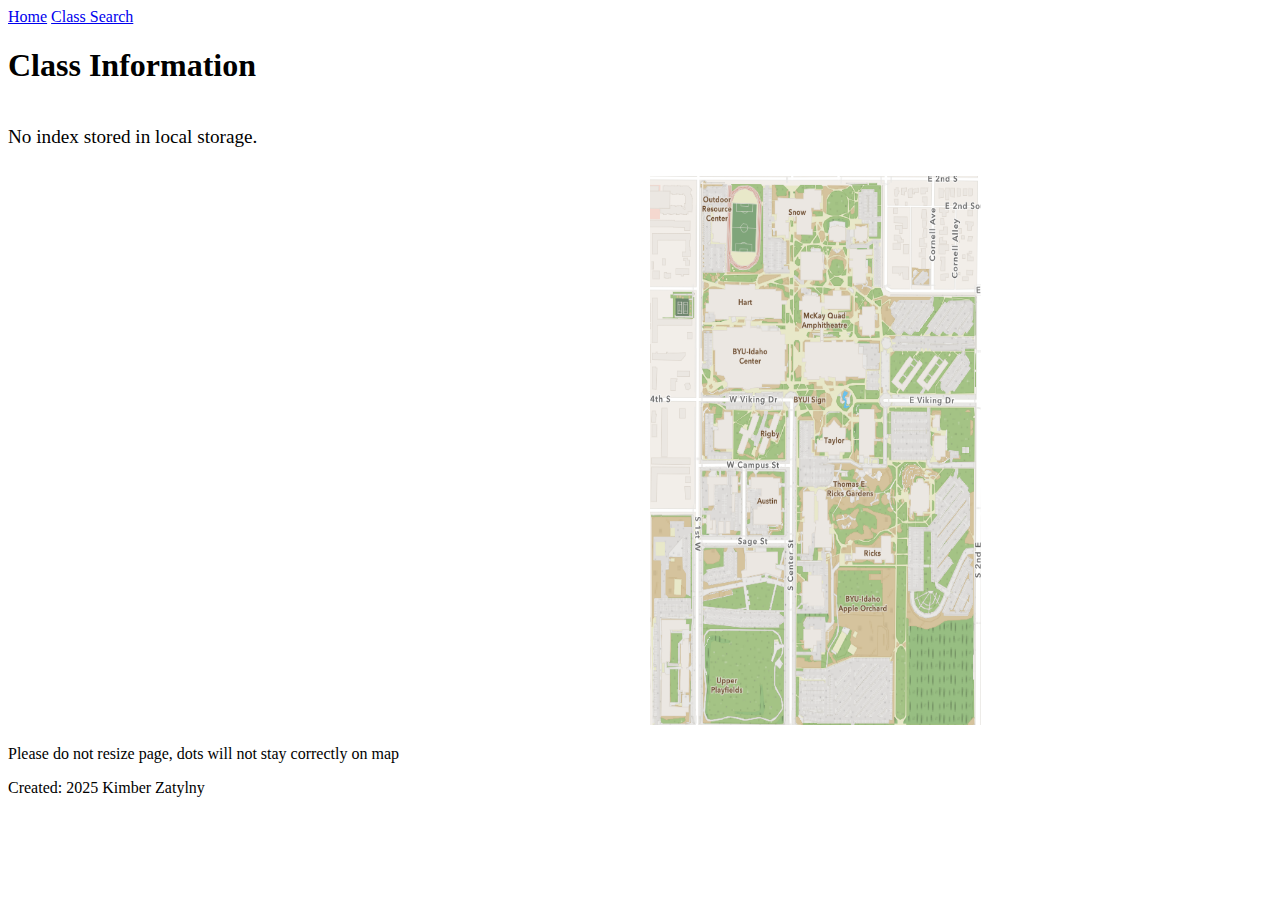
<file: class_builder/subpage2.html>
<!DOCTYPE html>
<html lang="en">
<head>
  <meta charset="UTF-8">
  <meta name="viewport" content="width=device-width, initial-scale=1.0">
  <title>Class Information</title>
  <link rel="stylesheet" type="text/css" href="styles/style.css">
</head>
<body>
  <div id="content">
    <nav>
      <a href="index.html">Home</a>
      <a href="subpage1.html">Class Search</a>
    </nav>
    <h1>Class Information</h1>
    <main>
      <p id="jsonData"></p>
      <div id="sectionsContainer"></div>
      <div id="map-container">
        <img class="campus-map" src="images/byui-map.png" alt="BYU-I Map">
      </div>
    </main>
  </div>
  <script>
    // Define the coordinates outside the fetch callback for clarity.
    
    // Helper function to create an element with text and an optional class.
    function createElement(type, text, className) {
      const element = document.createElement(type);
      if (text) element.textContent = text;
      if (className) element.classList.add(className);
      return element;
    }
    
    const storedIndex = localStorage.getItem('index');
    const jsonDataElement = document.getElementById('jsonData');
    // Define the original dimensions of your map image.
    const originalMapWidth = 331;
    const originalMapHeight = 549;
    
    const locationCoordinates = {
      "Agriculture Engineering (AGM)":        { x: 73, y: 410 },
      "Austin (AUS)":                         { x: 54, y: 308 },
      "Benson (BEN)":                         { x: 74, y: 320 },
      "Clarke (CLK)":                         { x: 94, y: 84 },
      "Engineering Technology (ETC)":         { x: 73, y: 450 },
      "Hart (HRT)":                           { x: 50, y: 120 },
      "Hinckley (HIN)":                       { x: 122, y: 315 },
      "Kimball (KIM)":                        { x: 97.5, y: 247 },
      "Manwaring Center (MC)":                { x: 80, y: 177 },
      "McKay Library (MCK)":                  { x: 80, y: 120 },
      "Ricks (RKS)":                          { x: 106.5, y: 368 },
      "Romney (ROM)":                         { x: 72, y: 84 },
      "Science & Technology Center (STC)":    { x: 50, y: 378 },
      "Smith (SMI)":                          { x: 98, y: 137 },
      "Snow (SNO)":                           { x: 65, y: 22 },
      "Spori (SPO)":                          { x: 84, y: 50 },
      "Stadium":                              { x: 35, y: 45 },
      "Taylor (TAY)":                         { x: 82, y: 247 },
      "University Communications (UC)":       { x: 130, y: 240 },
      "Visual Arts Studio (VAS)":             { x: 95, y: 51 }
    };
    
    if (storedIndex !== null) {
      fetch('data2.json')
      .then(response => response.json())
      .then(data => {
        const item = data[storedIndex];
        if (item) {
          // Update main course info.
          jsonDataElement.textContent = `Title: ${item.Title} --- Course Code: ${item.Subject} ${item.Number}`;
          jsonDataElement.classList.add('course-info-header');
          
          // Process each section.
          item.Sections.forEach(sectionData => {
            // Create and append section details.
            const sectionDiv = document.createElement('div');
              sectionDiv.appendChild(createElement('span', sectionData.Section));
              sectionDiv.appendChild(createElement('span', sectionData.Instructor));
              sectionDiv.appendChild(createElement('span', sectionData.Time));
              sectionDiv.appendChild(createElement('span', sectionData.Location));
              document.getElementById('sectionsContainer').appendChild(sectionDiv);
              
              // Create map dot if coordinates exist.
              const coordinates = locationCoordinates[sectionData.Location];
              if (coordinates) {
                const dot = document.createElement('div');
                dot.className = 'map-dot';
                dot.style.left = `${(coordinates.x / originalMapWidth) * 100}%`;
                dot.style.top = `${(coordinates.y / originalMapHeight) * 100}%`;
                dot.title = `Building: ${sectionData.Location}`;
                document.getElementById('map-container').appendChild(dot);
              }
            });
            // If more than 10 sections, add a scrollable class to the container.
            if (item.Sections.length > 10) {
              document.getElementById('sectionsContainer').classList.add('scrollable-list');
            }
          } else {
            jsonDataElement.textContent = 'No data found for the stored index.';
          }
        })
        .catch(error => {
          console.error('Error loading JSON data:', error);
          jsonDataElement.textContent = 'Error loading data.';
        });
      } else {
      jsonDataElement.textContent = 'No index stored in local storage.';
    }
  </script>
    <p class="warning-text">Please do not resize page, dots will not stay correctly on map</p>
<footer>
  <p>Created: 2025 Kimber Zatylny</p>
</footer>
</body>
</html>
</file>
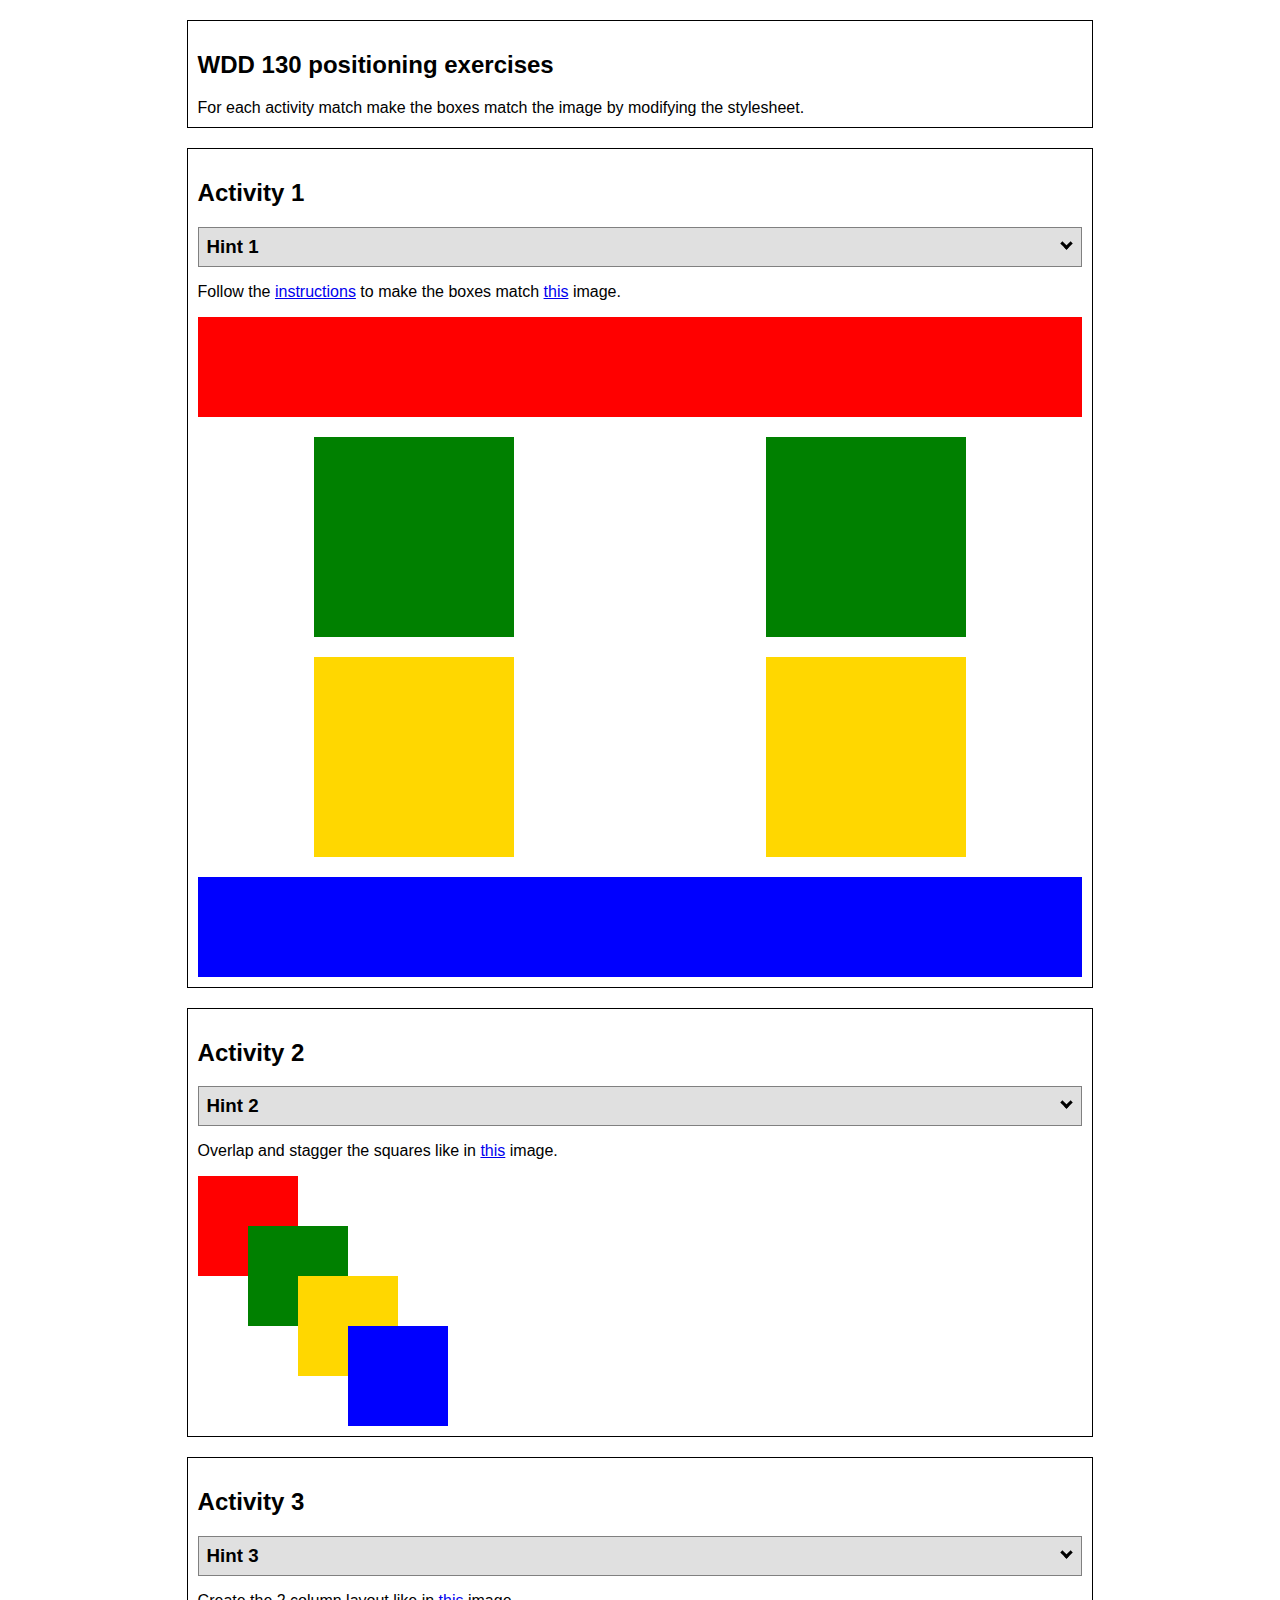
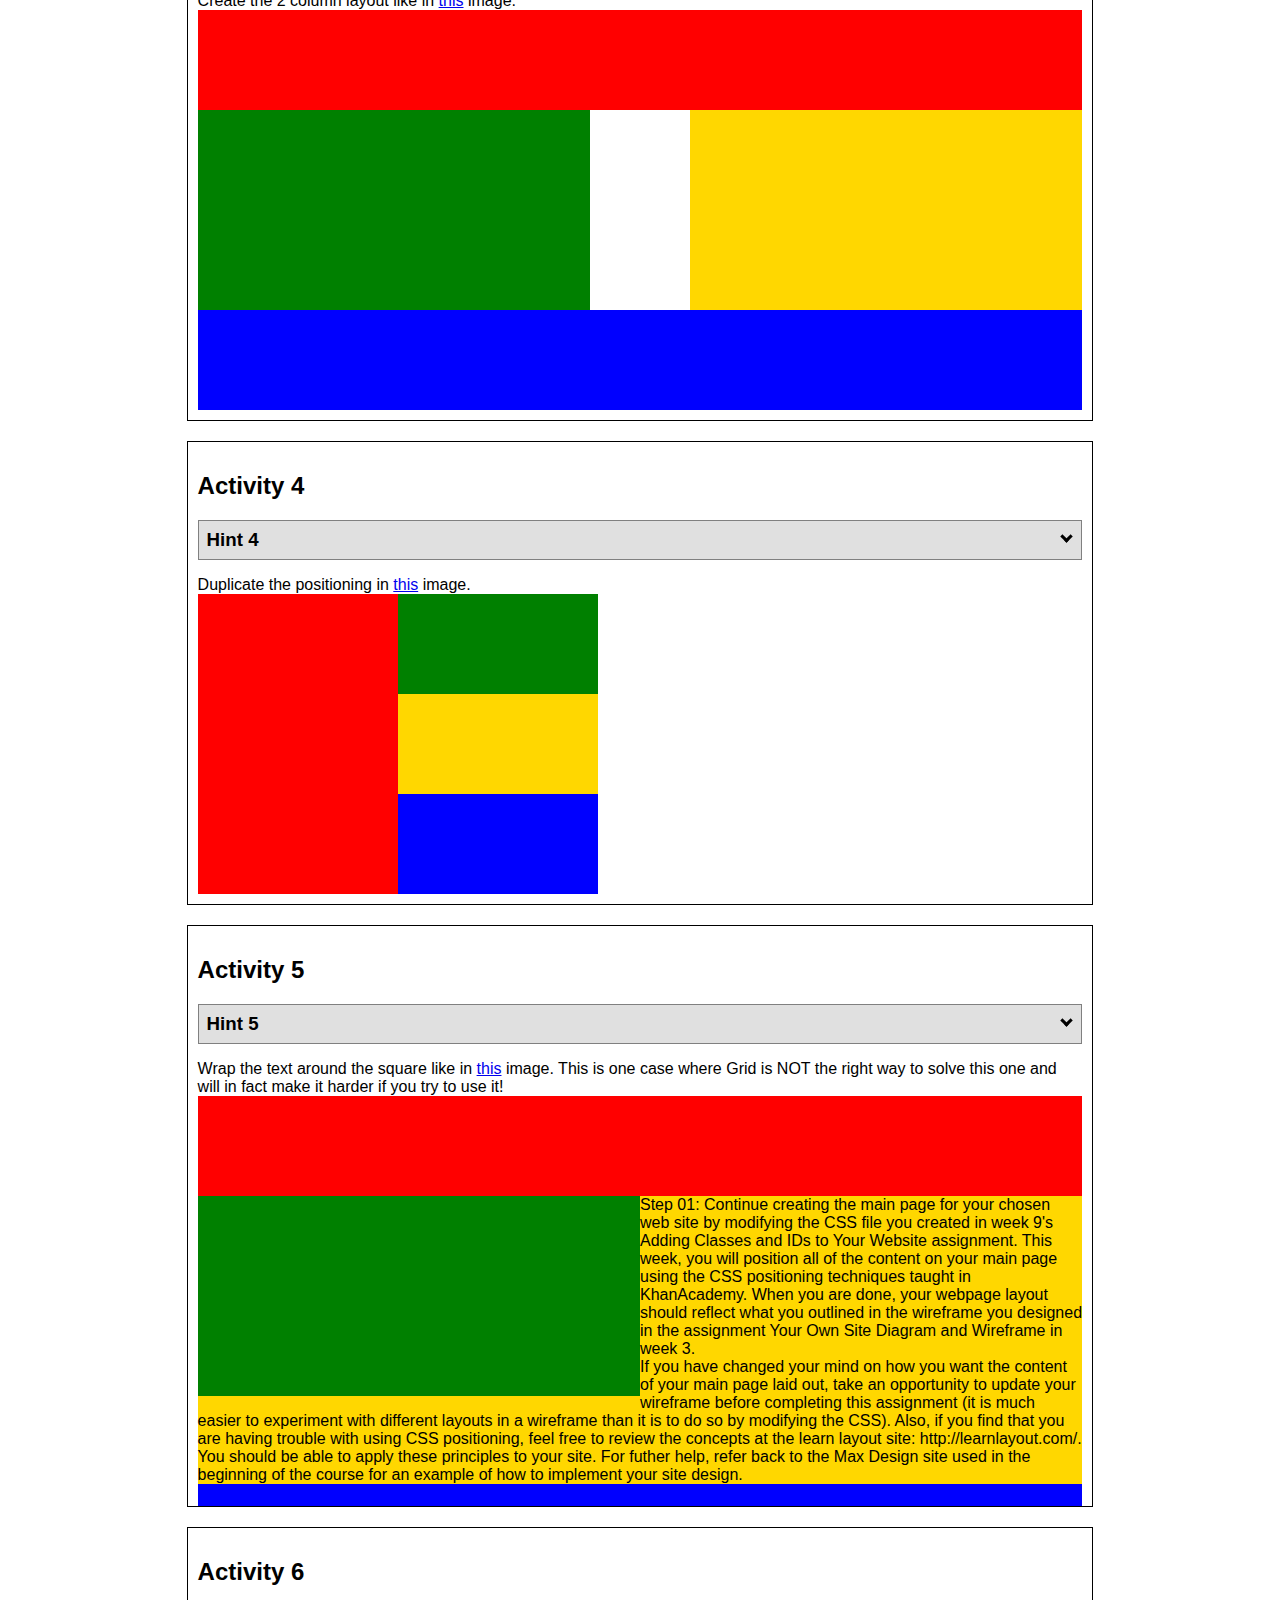
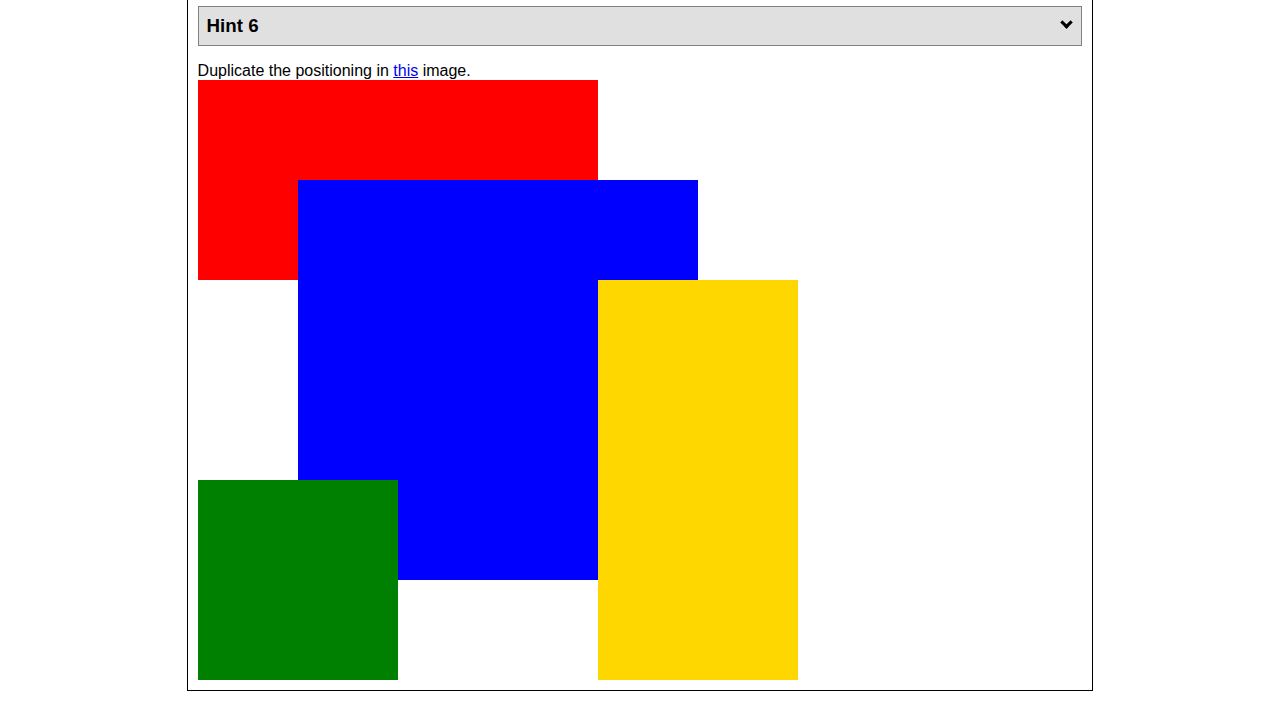
<file: positioning/positioning.html>
<!DOCTYPE html>
<html lang="en">
  <head>
    <!-- HTML - Name: positioning.html -->
    <title>Positioning Activity</title>
    <link rel="stylesheet" type="text/css" href="positionstyles.css" />
  </head>
  <body>
    <div class="activity">
      <h2>WDD 130 positioning exercises</h2>
      For each activity match make the boxes match the image by modifying the stylesheet.</div>
    <div class="activity">
      <h2>Activity 1</h2>
      <section class="hint"><input type="checkbox" ><i></i> <h3>Hint 1</h3><div><p>Check out the <a href="https://byui-wdd.github.io/wdd130/activities/w06-css-positioning.html" target="_blank">activity instructions</a> in Ilearn!</p></div></section>
      <p>Follow the <a href="https://byui-wdd.github.io/wdd130/activities/w06-css-positioning.html" target="_blank">instructions</a> to make the boxes match  <a href="https://byui-wdd.github.io/wdd130/images/example1.png" target="_blank">this</a> image.</p>
      <div class="content1" >
        <div class="red1" ></div>
        <div class="green1" ></div>
        <div class="green1" ></div>
        <div class="yellow1"></div>
        <div class="yellow1"></div>
        <div class="blue1"></div>
      </div>
    </div>
    <div class="activity">
      <h2>Activity 2</h2>
      <section class="hint"><input type="checkbox" > <h3>Hint 2</h3><i></i><div>
      <ul>
      <li>grid-template-columns: 50px 50px 50px 50px 50px </li></ul></div></section>
      <p>Overlap and stagger the squares like in <a href="https://byui-wdd.github.io/wdd130/images/example2.png" target="_blank">this</a> image.</p>
      <div class="content2" >
        <div class="red2" ></div>
        <div class="green2" ></div>
        <div class="yellow2"></div>
        <div class="blue2"></div>
      </div>
    </div>
    <div class="activity">
      <h2>Activity 3</h2>
      <section class="hint"><input type="checkbox" > <h3>Hint 3</h3><i></i><div><p>This one is going to be best solved with CSS Grid. Remember to make the boxes the right width first...then start moving them around. </p><h4>Properties used:</h4><ul><li>display:grid;</li><li>grid-template-columns:</li><li>grid-column-gap:</li>
        <li>grid-column:</li>  </ul></div></section>
      Create the 2 column layout like in <a href="https://byui-wdd.github.io/wdd130/images/example3.png" target="_blank">this</a>  image.
      <div class="content3" >
        <div class="red3" ></div>
        <div class="green3" ></div>
        <div class="yellow3"></div>
        <div class="blue3"></div>
      </div>
    </div>
    <div class="activity">
      <h2>Activity 4</h2>
      <section class="hint"><input type="checkbox" > <h3>Hint 4</h3><i></i><div><p>For the others we have been primarily concerned with width. For this one you will need to adjust height as well. </p><h4>Properties used:</h4><ul><li>display:grid;</li><li>grid-template-columns:</li><li>grid-row:</li></ul></div></section>
      Duplicate the positioning in <a href="https://byui-wdd.github.io/wdd130/images/example4.png" target="_blank">this</a> image. 
      <div class="content4" >
        <div class="red4" ></div>
        <div class="green4" ></div>
        <div class="yellow4"></div>
        <div class="blue4"></div>
      </div>
    </div>

    <div class="activity">
      <h2>Activity 5</h2>
      <section class="hint"><input type="checkbox" > <h3>Hint 5</h3><i></i><div><p>Grid is <strong>not</strong> the right way to do this.  In fact there is only one way to really do that...and that is with float. Remember that we float the thing we want the text to wrap around.  Also remember to start by making all the shapes the right size and shape.</p><h4>Properties used:</h4><ul><li>float: left;</li></ul></div></section>
      Wrap the text around the square like in <a href="https://byui-wdd.github.io/wdd130/images/example5.png" target="_blank">this</a> image. This is one case where Grid is NOT the right way to solve this one and will in fact make it harder if you try to use it!
      <div class="content5" >
        <div class="red5" ></div>
        <div class="green5" ></div>
        <div class="yellow5">Step 01: Continue creating the main page for your chosen web site by modifying the CSS file you created in week 9's Adding Classes and IDs to Your Website assignment. This week, you will position all of the content on your main page using the CSS positioning techniques taught in KhanAcademy. When you are done, your webpage layout should reflect what you outlined in the wireframe you designed in the assignment Your Own Site Diagram and Wireframe in week 3. <br />
          If you have changed your mind on how you want the content of your main page laid out, take an opportunity to update your wireframe before completing this assignment (it is much easier to experiment with different layouts in a wireframe than it is to do so by modifying the CSS). Also, if you find that you are having trouble with using CSS positioning, feel free to review the concepts at the learn layout site: http://learnlayout.com/. You should be able to apply these principles to your site. For futher help, refer back to the Max Design site used in the beginning of the course for an example of how to implement your site design.</div>
        <div class="blue5"></div>
      </div>
    </div>
    <div class="activity">
      <h2>Activity 6</h2>
      <section class="hint"><input type="checkbox" > <h3>Hint 6</h3><i></i><div><p>This one is all about visualizing the grid behind the layout. If you are having a hard time doing that first: all the sizes are even multiples of 100, and second here is another example with the lines drawn: <a href="https://byui-wdd.github.io/wdd130/images/example6-hint.png" target="_blank">example 6 with lines</a>. For this one you will find it easiest if you use px for the column width. You can also use <kbd>z-index</kbd> to control the element layering.    </p><h4>Properties used:</h4><ul><li>display:grid;</li><li>grid-template-columns:</li><li>grid-column:</li><li>grid-row:</li><li><a href="https://www.w3schools.com/cssref/pr_pos_z-index.asp" target="_blank">z-index:</a></li></ul></div></section>
      Duplicate the positioning in <a href="https://byui-wdd.github.io/wdd130/images/example6.png" target="_blank">this</a> image.
      <div class="content6" >
        <div class="red6" ></div>
        <div class="green6" ></div>
        <div class="yellow6"></div>
        <div class="blue6"></div>
      </div>
    </div>
  </body>
</html>
</file>
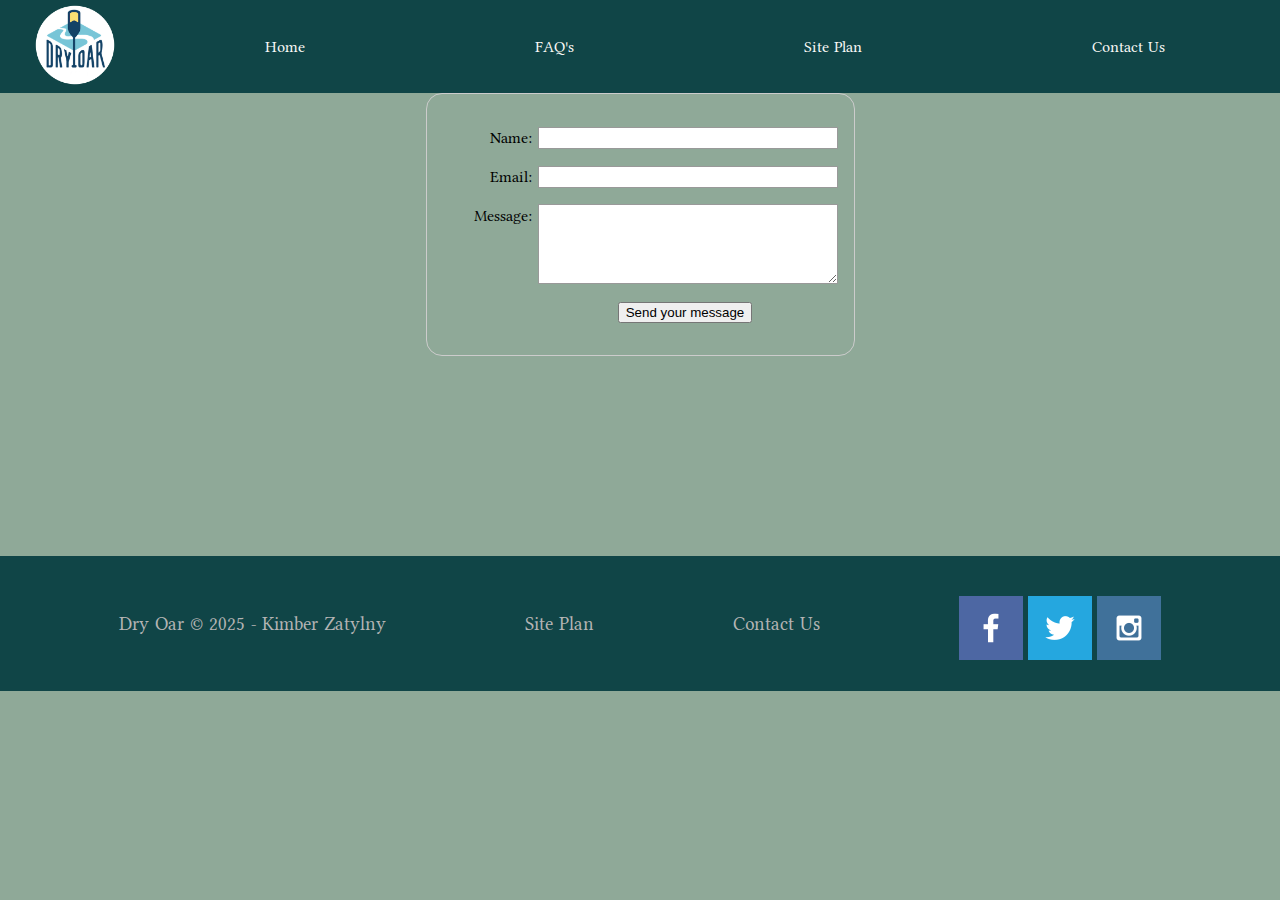
<file: wwr/contactus.html>
<!DOCTYPE html>
<html lang="en">
<head>
    <meta charset="UTF-8">
    <meta name="viewport" content="width=device-width, initial-scale=1.0">
    <link rel="stylesheet" href="styles/style.css">
    <title>Contact Us</title>
</head>

<body>
    <div id="content">
        <header>
            <a id="logo_link" href="index.html">
                <img class="logo" src=./images/dryoarlogo.png alt="Dry Oar Logo">
            </a>
            <nav>
                <a href="index.html">Home</a>
                <a href="faqs.html">FAQ's</a>
                <a href="site-plan-rafting.html">Site Plan</a>
                <a href="contactus.html">Contact Us</a>
            </nav>
        </header>
        <main class="contactus-content">
            <div id="feedback"></div>
            <form action="/my-handling-form-page"
            method="post">
                <p>
                  <label for="name">Name:</label>
                  <input type="text" id="name" name="user_name" />
                </p>
                <p>
                  <label for="mail">Email:</label>
                  <input type="email" id="mail" name="user_email" />
                </p>
                <p>
                  <label for="msg">Message:</label>
                  <textarea id="msg" name="user_message"></textarea>
                </p>
                <p class="button">
                    <button type="submit">Send your message</button>
                </p>
            </form>
        </main>
        <footer>
            <p>Dry Oar &copy; 2025 - Kimber Zatylny</p>
            <p><a href="site-plan-rafting.html">Site Plan</a></p>
            <p><a href="contactus.html">Contact Us</a></p>
            <div class="social">
                <a href="https://facebook.com" target="_blank">
                    <img src="images/facebook.png" alt="fb icon">
                </a>
                <a href="https://twitter.com" target="_blank">
                    <img src="images/twitter.png" alt="twitter icon">
                </a>
                <a href="https://instagram.com" target="_blank">
                    <img src="images/instagram.png" alt="instagram icon">
                </a>
            </div>
        </footer>
    </div>
    <script>
        // get the feedback div element so we can do something with it.
        const feedbackElement = document.getElementById('feedback');
        // get the form so we can read what was entered in it.
        const formElement = document.forms[0];
        // add a 'listener' to wait for a submission of our form. When that happens run the code below.
        formElement.addEventListener('submit', function(e) {
            // stop the form from doing the default action.
            e.preventDefault();
            // set the contents of our feedback element to a message letting the user know the form was submitted successfully. Notice that we pull the name that was entered in the form to personalize the message!
            feedbackElement.innerHTML = 'Hello '+ formElement.user_name.value +'! Thank you for your message. We will get back with you as soon as possible!';
            // make the feedback element visible.
            feedbackElement.style.display = "block";
            // add a class to move everything down so our message doesn't cover it.
            document.body.classList.add('moveDown');
        });
    </script>
</body>
</html>
</file>
<file: wwr/styles/style.css>
@import url("https://fonts.googleapis.com/css2?family=IM+Fell+French+Canon&family=Lato:ital,wght@0,400;0,700;1,400&display=swap&family=Pochaevsk&family=Roboto+Condensed:ital,wght@0,100..900;1,100..900&display=swap");

:root{
    --heading-font: "Roboto Condensed", serif, "IM Fell French Canon";
    --paragraph-font: "Pochaevsk", serif, Helvetica, sans-serif;}

h1, h2, h3, h4{
    font-family: var(--heading-font);}

h2{
    margin: 0;}

body{
    background-color: #8fa998;
    font-family: var(--paragraph-font);
    margin: 0;
    padding: 0;
    text-align: center;}

#content{
    max-width: 1600px;
    margin: 0 auto;}

.logo{
    width: 80px;}

header{
    background-color: #104547;
    display: grid;
    grid-template-columns: 150px auto;}

nav {
    display: flex;
    justify-content: space-around;}

nav a{
    text-align: center;
    color:#FAF9F6;
    text-decoration: none;
    padding: 35px;}

nav a:hover {
    background-color: #3c779c50;
    color:#000000;}

.home-title{
    color:#edc3a2;
    font-size: 2em;
    margin-top: 10px;}

#hero {
    display: grid;
    grid-template-columns: 1fr 3fr 1fr;
    margin-top: -100px;}

#hero-box {
    grid-column: 1/4;
    grid-row: 1/3;
    z-index: -1;}

#hero-img{
    width: 100%;}

#hero-msg{
    grid-column: 2/3;
    grid-row: 1/2;
    margin-top: 100px;}

#hero-msg h1{
    text-align: center;}

#hero-msg h4{
    text-align: center;
    color: white;}

.button-box{
    text-align: center;}

.icon{
    width: 80px;
    padding-top: 10px;}

.book{
    background-color: #8fa998;
    color: #2c2c2c;
    text-decoration: none;
    font-size: 18px;
    padding: 15px 30px;
    margin-top: 50px;
    border-radius: 5px;}

.book:hover{
    background-color: #3C779C;
    color: #c6c5c3;}

main section{
    text-align: center;}

main.home-grid{
    display: grid;
    grid-template-columns: 1fr 1fr 1fr 1fr 1fr 1fr 1fr 1fr 1fr 1fr;}

.rivers-card, .camping-card, .rapids-card{
    margin: 200px 0;}

.rivers-card{
    grid-column: 2/4;
    grid-row: 2/3;}

.camping-card{
    grid-column: 5/7;
    grid-row: 2/3;}

.rapids-card{
    grid-column: 8/10;
    grid-row: 2/3;}

.card-img {
    border: 10px solid #d9c2a3;
    transition: transform .5s;
    box-shadow: 5px 5px 10px #6f7364;}

.card-img:hover {
    opacity: .6;
    transform: scale(1.1);}

.card-img, .mountains {
    width: 100%;}

.mountains {
    grid-column: 2/7;
    grid-row: 5/8;
    box-shadow: 5px 5px 10px #6f7364;}

.join{
    background-color: #584738;
    color: #c6c5c3;
    text-decoration: none;
    font-size: 18px;
    padding: 15px 30px;
    margin-top: 50px;
    border-radius: 5px;}

.join:hover{
    background-color: #3C779C;
    color:#2c2c2c}

#background{
    height: 725px;
    background-color: #5b493b;
    grid-column: 1/11;
    grid-row: 4/9;}

.msg{
    background-color: #584738;
    line-height: 1.5em;
    padding: 35px;
    grid-column: 6/10;
    grid-row: 6/7;
    box-shadow: 5px 5px 10px #6f7364;}

.msg h2{
    color: #c6c5c3;}

.msg p{
    color: #faf9f6;
    font-size: .8em;
    padding-bottom: 15px;}

footer{
    background-color: #104547;
    color:#b4b4b4;
    padding: 25px 50px;
    margin-top: 200px;
    display: flex;
    justify-content: space-around;
    align-items: center;}

footer p{
    font-size: 1.2em;}

footer p a:hover{
    text-decoration: underline;}

footer a{
    color: #b4b4b4;
    text-decoration: none;}

footer a:hover{
    color:#3C779C;
    text-decoration: underline;}

#logo_link{
    padding-top: 5px;}

footer .social img{
    padding-top: 15px;}

main section img {
    box-sizing: border-box;}

@media screen and (max-width: 900px) {
    #hero, main.home-grid {
        display: block;
        height: auto;}
    nav, footer {
        flex-direction: column;}
    nav a {
        display: block;
        padding: 15px;}
    #hero {
        margin-top: 0;}
    #hero-msg {
        margin-top: 0;}
    #hero-msg h4 {
        display: none;}
    #hero-msg h1 {
        color: #6f7364;}
    .home-title {
        font-size: 25px;}
    .rivers-card, .camping-card, .rapids-card { 
        margin: 50px auto;
        width: 60%;}
    #background {
        display: none;}
    .mountains, .msg {
        width: 80%;
        display: block;
        margin: 0 auto;}
    footer {
        margin-top: 25px;}}

/* New section for contact us page */
form {
display: inline-block;
/* Form outline */
padding: 1em;
border: 1px solid #ccc;
border-radius: 1em;}

p + p {
margin-top: 1em;}

label {
/* Uniform size & alignment */
display: inline-block;
min-width: 90px;
text-align: right;}

input,textarea {
/* To make sure that all text fields have the same font settings
    By default, text areas have a monospace font */
font: 1em sans-serif;
/* Uniform text field size */
width: 300px;
box-sizing: border-box;
/* Match form field borders */
border: 1px solid #999;}

input:focus,textarea:focus {
/* Set the outline width and style */
outline-style: solid;
/* To give a little highlight on active elements */
outline-color: #000;}

textarea {
/* Align multiline text fields with their labels */
vertical-align: top;
/* Provide space to type some text */
height: 5em;}

.button {
/* Align buttons with the text fields */
padding-left: 90px; /* same size as the label elements */}

#feedback {
    background-color: antiquewhite;
    position: absolute;
    top: 0;
    left: 0;
    right: 0;
    padding: .5em;
    /* make this element invisible until we are ready for it */
    display: none;      }

.moveDown {
    margin-top: 3em;}

/* FAQ Page */
.faq-header {
    margin: 10px;
    position: relative;
    display: flex;
    justify-content: center;
    align-items: center;
    height: 105px; /* should match your image height */}
  
.faq-header h1 {
    z-index: 1;
    margin: 0;}

.question-image {
    background-image: url("../images/question-mark.png");
    background-repeat: repeat;
    position: absolute;
    top: 0;
    left: 0;
    width: 100%;
    height: 105px;
    opacity: 0.1;
    object-fit: cover;}

.accordion {
    background-color: #7e6551;
    color: #1a0f06;
    cursor: pointer;
    padding: 18px;
    width: 90%;
    text-align: center;
    font-size: medium;
    border: none;
    outline: none;
    transition: 0.4s;}

.active, .accordion:hover {
    background-color: #a0836c;
    font-weight: bold;}

.panel {
    padding: 0 18px;
    width: 86%;
    background-color: #cbab91;
    display: none;
    overflow: hidden;
    align-items: center;
    margin: auto;}
</file>
<file: in_class/W04/styles.css>
body {
    background-color: steelblue;
}

#title {
    color: white;
    text-align: center;
}

#quote1 {
    color: white;
    text-align: center;
}

#quote2 {
    color: white;
}

#list {
    text-align: center;
}

img{
    display: block;
    margin: 0 auto;
    max-width: 150px;
}
</file>
<file: class_builder/styles/style.css>
#jsonData {
    margin-top: 20px; /* Add some space below the header */
    font-size: 1.2em; /* Optional: Adjust font size */
}

main {
    display: grid; /* Use flexbox to align items horizontally */
    grid-template-columns: 1fr 1fr; /* Two equal columns */
    grid-template-rows: 50px 1fr;
    gap: 20px; /* Add spacing between the map and the text */
}

.course-info-header {
    grid-column: 1 / 2;
    grid-row: 1 / 2; /* Span the first row */
    font-size: 1.5em; /* Increase font size for the header */
    margin-bottom: 10px; /* Add space below the header */
    color: #333; /* Optional: Change text color */
}

#sectionsContainer {
    grid-column: 1 / 2;
    grid-row: 2 / 3;
    justify-self: start;  /* Align horizontally to the left */
    align-self: Start;      /* Align vertically to the bottom */
}

#sectionsContainer div {
    grid-column: 1 / 2;
    grid-row: 2 / 3;
    justify-self: center;
    align-self: center;
    margin-bottom: 10px; /* Add spacing between rows */
    padding: 10px; /* Add padding inside each row */
    border: 1px solid #ddd; /* Optional: Add a border for better visibility */
    border-radius: 5px; /* Optional: Add rounded corners */
    background-color: #f9f9f9; /* Optional: Add a light background color */
    align-self: left;
}

#sectionsContainer.scrollable-list {
    grid-column: 1 / 2;
    grid-row: 2 / 3;
    max-height: 400px;
    overflow-y: auto;
}

#sectionsContainer span {
    grid-column: 1 / 2;
    grid-row: 2 / 3;
    margin-right: 15px; /* Add spacing between individual items */
    flex: 1; /* Ensure items take equal space */
}

#map-container {
    grid-column: 2 / 3;
    grid-row: 2 / 3;
    margin-top: 20px; /* Add space between the text and the map */
    position: relative;
    width: 100%;
    max-width: 800px;
    margin: 0 auto; /* Center the map */
}

.campus-map {
    grid-column: 2 / 3;
    grid-row: 2 / 3;
    justify-self: center;
    align-self: center;
    margin: 0 0 10px 10px;
    width: 331px;
    height: 549px;
    margin: 0; /* No extra margins needed */
    display: absolute; /* Position the map absolutely within the container */
}

.map-dot {
    position: absolute;
    width: 10px;
    height: 10px;
    background-color: red;
    border-radius: 50%;
    cursor: pointer; /* Optional: Make the marker clickable */
}
</file>
<file: positioning/positionstyles.css>
/* CSS - Name: "positionstyles.css" */
/* Activity 1 styles */
.content1 {
  /* This is the parent of the activity 1 boxes. */
  display: grid;
  grid-template-columns: 1fr 1fr;
  justify-items: center;
  gap: 20px;
}
.red1 { 
  width: 100%; 
  height: 100px; 
  background-color: red; 
  grid-column: 1/3;
} 
.green1 {
  width: 200px; 
  height: 200px; 
  background-color: green; 

} 
.yellow1 {
  width: 200px; 
  height: 200px; 
  background-color: gold; 
} 
.blue1 {
  width: 100%; 
  height: 100px; 
  background-color: blue;
  grid-column: 1/3;
}

/* Activity 2 styles */ 
.content2 {
  /* This is the parent of the activity 2 boxes. */
  grid-template-columns: 50px 50px 50px 50px 50px;
}
.red2 {
  width: 100px; 
  height: 100px; 
  background-color: red;
} 
.green2 { 
  width: 100px; 
  height: 100px; 
  background-color: green;
  margin-top: -50px;
  margin-left: 50px;
} 
.yellow2 {
  width: 100px; 
  height: 100px; 
  background-color: gold;
  margin-top: -50px;
  margin-left: 100px;
} 
.blue2 {
  width: 100px; 
  height: 100px; 
  background-color: blue;
  margin-top: -50px;
  margin-left: 150px;
}

/* Activity 3 styles */ 
.content3 {
  /* This is the parent of the activity 3 boxes. */
  display: grid;
  grid-template-columns: 1fr 1fr;
  grid-column-gap: 100px;
}
.red3 {
  width: 100%; 
  height: 100px; 
  background-color: red;
  grid-column: 1/3;
} 
.green3 {
  width: 100%; 
  height: 200px; 
  background-color: green;
} 
.yellow3 {
  width: 100%; 
  height: 200px; 
  background-color: gold; 
} 
.blue3 {
  width: 100%;
  height: 100px; 
  background-color: blue;
  grid-column: 1/3
}

/* Activity 4 styles */ 
.content4 {
  /* This is the parent of the activity 4 boxes. */
  height: 300px;
  width: 400px;
  display: grid;
  grid-template-columns: 1fr 1fr;
}
.red4 {
  background-color: red;
  grid-row: 1/4;
} 
.green4 {
  background-color: green;
} 
.yellow4 {
  background-color: gold;
} 
.blue4 {
  background-color: blue;
}

/* Activity 5 styles */ 
.content5 {
  /* This is the parent of the activity 5 boxes. */
  height: 400px;
}
.red5 { 
  width: 100%; 
  height: 100px;
  background-color: red;
} 
.green5 { 
  width: 50%; 
  height: 50%;
  float: left;
  background-color: green; 

} 
.yellow5 {
  width: 100%;
  position:static;
  background-color: gold;

} 
.blue5 {
  width: 100%; 
  height: 100px; 
  background-color: blue; 
}

/* Activity 6 styles */ 
.content6 {
  /* This is the parent of the activity 6 boxes. */
  display: grid;
  grid-template-columns: 100px 100px 100px 100px 100px 100px; /* Scale of 1-7 */
}
.red6 {
  width: 400px; 
  height: 200px;
  grid-column: 1/5;
  grid-row: 1/3;
  background-color: red;
  z-index: 1;
} 
.green6 {
  width: 200px; 
  height: 200px;
  grid-column: 1/3;
  grid-row: 5/7;
  background-color: green;
  z-index: 3;
} 
.yellow6 {
  width: 200px; 
  height: 400px; 
  grid-column: 5/7;
  grid-row: 3/7;
  background-color: gold;
  z-index: 3;
} 
.blue6 {
  width: 400px; 
  height: 400px; 
  grid-column: 2/6;
  grid-row: 2/6;
  background-color: blue;
  z-index: 2;
} 


/* Do not make any changes below here */
.activity {
  width: 70%; 
  margin: 20px auto; 
  font-family: Arial, sans-serif; 
  border: 1px solid black; 
  padding: 10px; 
  clear:both; 
  overflow: auto;
} 

.hint {
  border: 1px solid grey;
  background: #e0e0e0;
  padding: .5em;
  position: relative;
  margin: 1em 0;
}
.hint h3 {
  margin: 0;
}
.hint:hover {
  background: #d0d0d0;
}
.hint > div {
  display: none;
}

.hint input[type=checkbox] {
  position: absolute;
  width: 100%;
  height: 100%;
  opacity: 0;
  z-index: 1;
  cursor: pointer;
}

.hint input[type=checkbox]:checked ~ div {
  display: block;
}

.hint i {
  position: absolute;
  transform: translate(-6px, 0);
  margin-top: 16px;
  right: 10px;
  top: -3px;
}
.hint i:before, .hint i:after {
  content: "";
  position: absolute;
  background-color: black;
  width: 3px;
  height: 9px;
}
.hint i:before {
  transform: translate(2px, 0) rotate(45deg);
}
.hint i:after {
  transform: translate(-2px, 0) rotate(-45deg);
}

.hint input[type=checkbox]:checked ~ i:before {
  transform: translate(-2px, 0) rotate(45deg);
}
.hint input[type=checkbox]:checked ~ i:after {
  transform: translate(2px, 0) rotate(-45deg);
}
.hint a {
  position: relative;
  z-index: 1;
}
</file>
